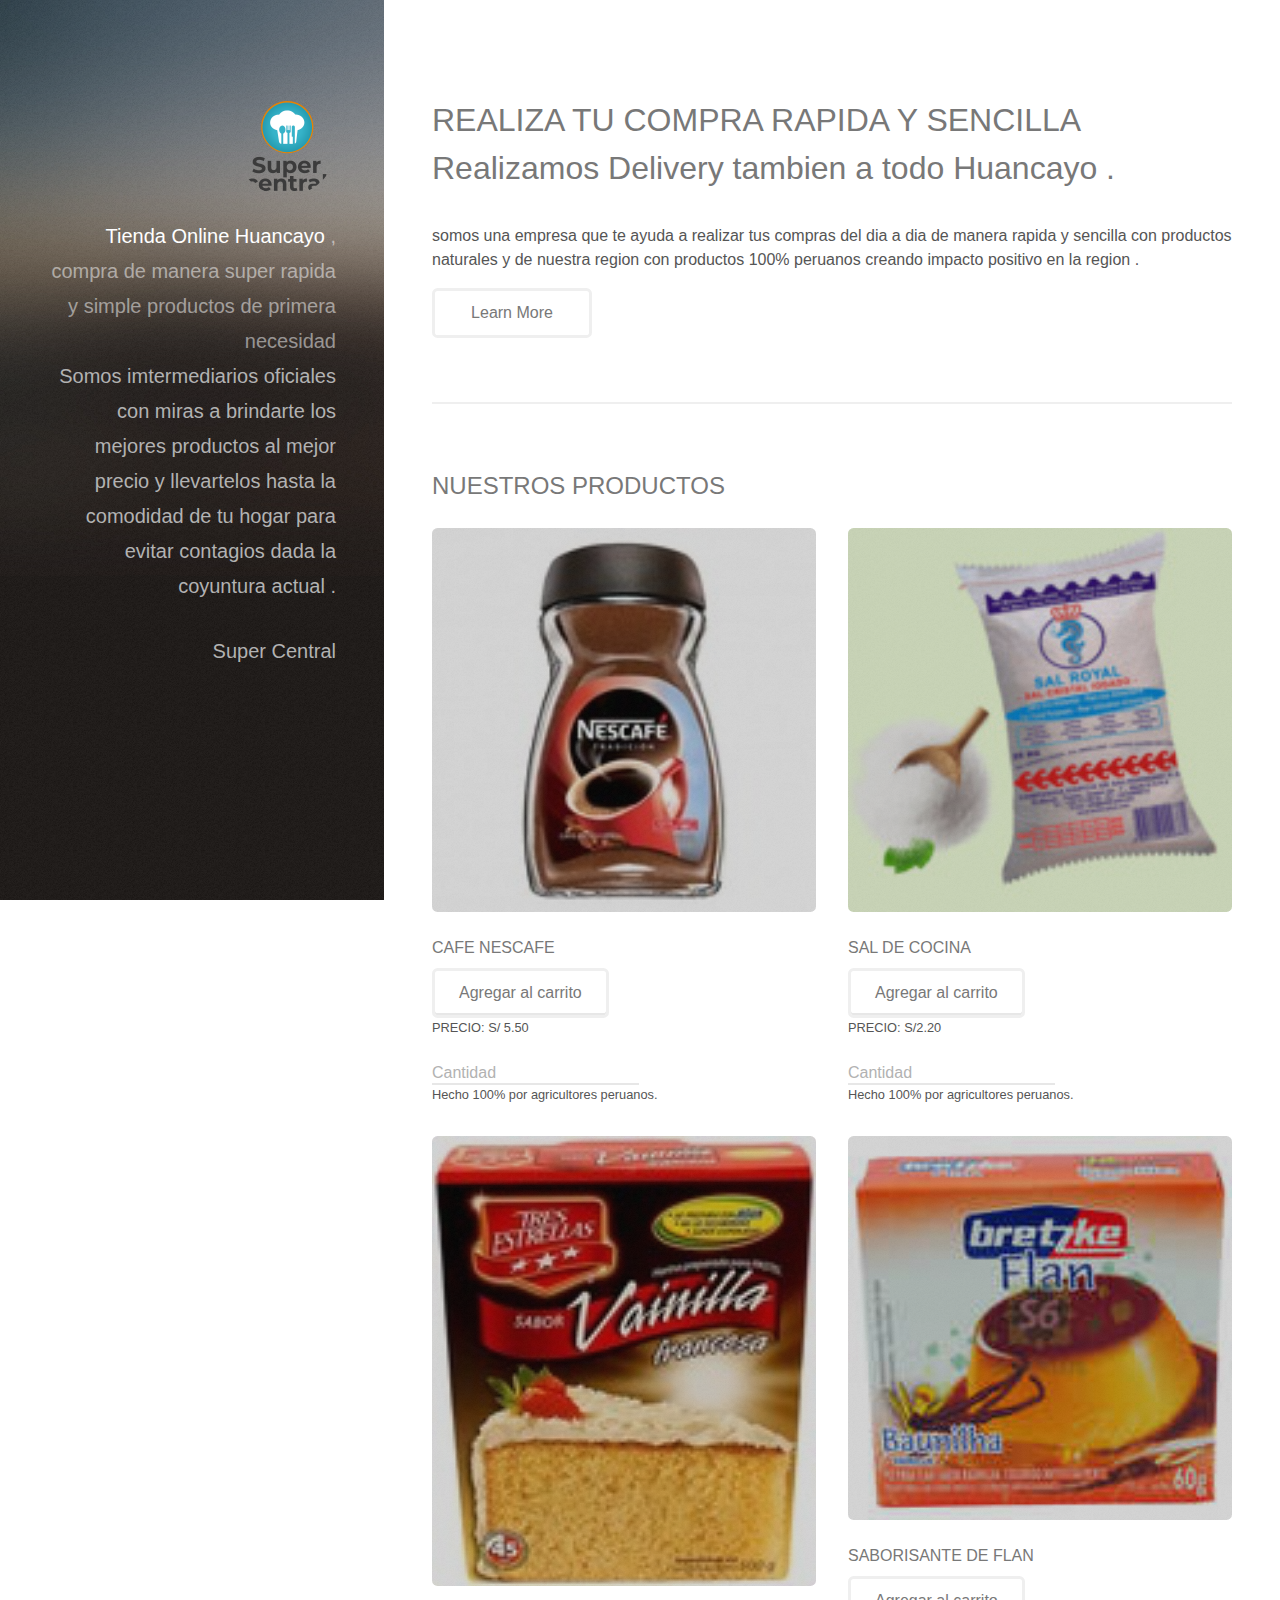
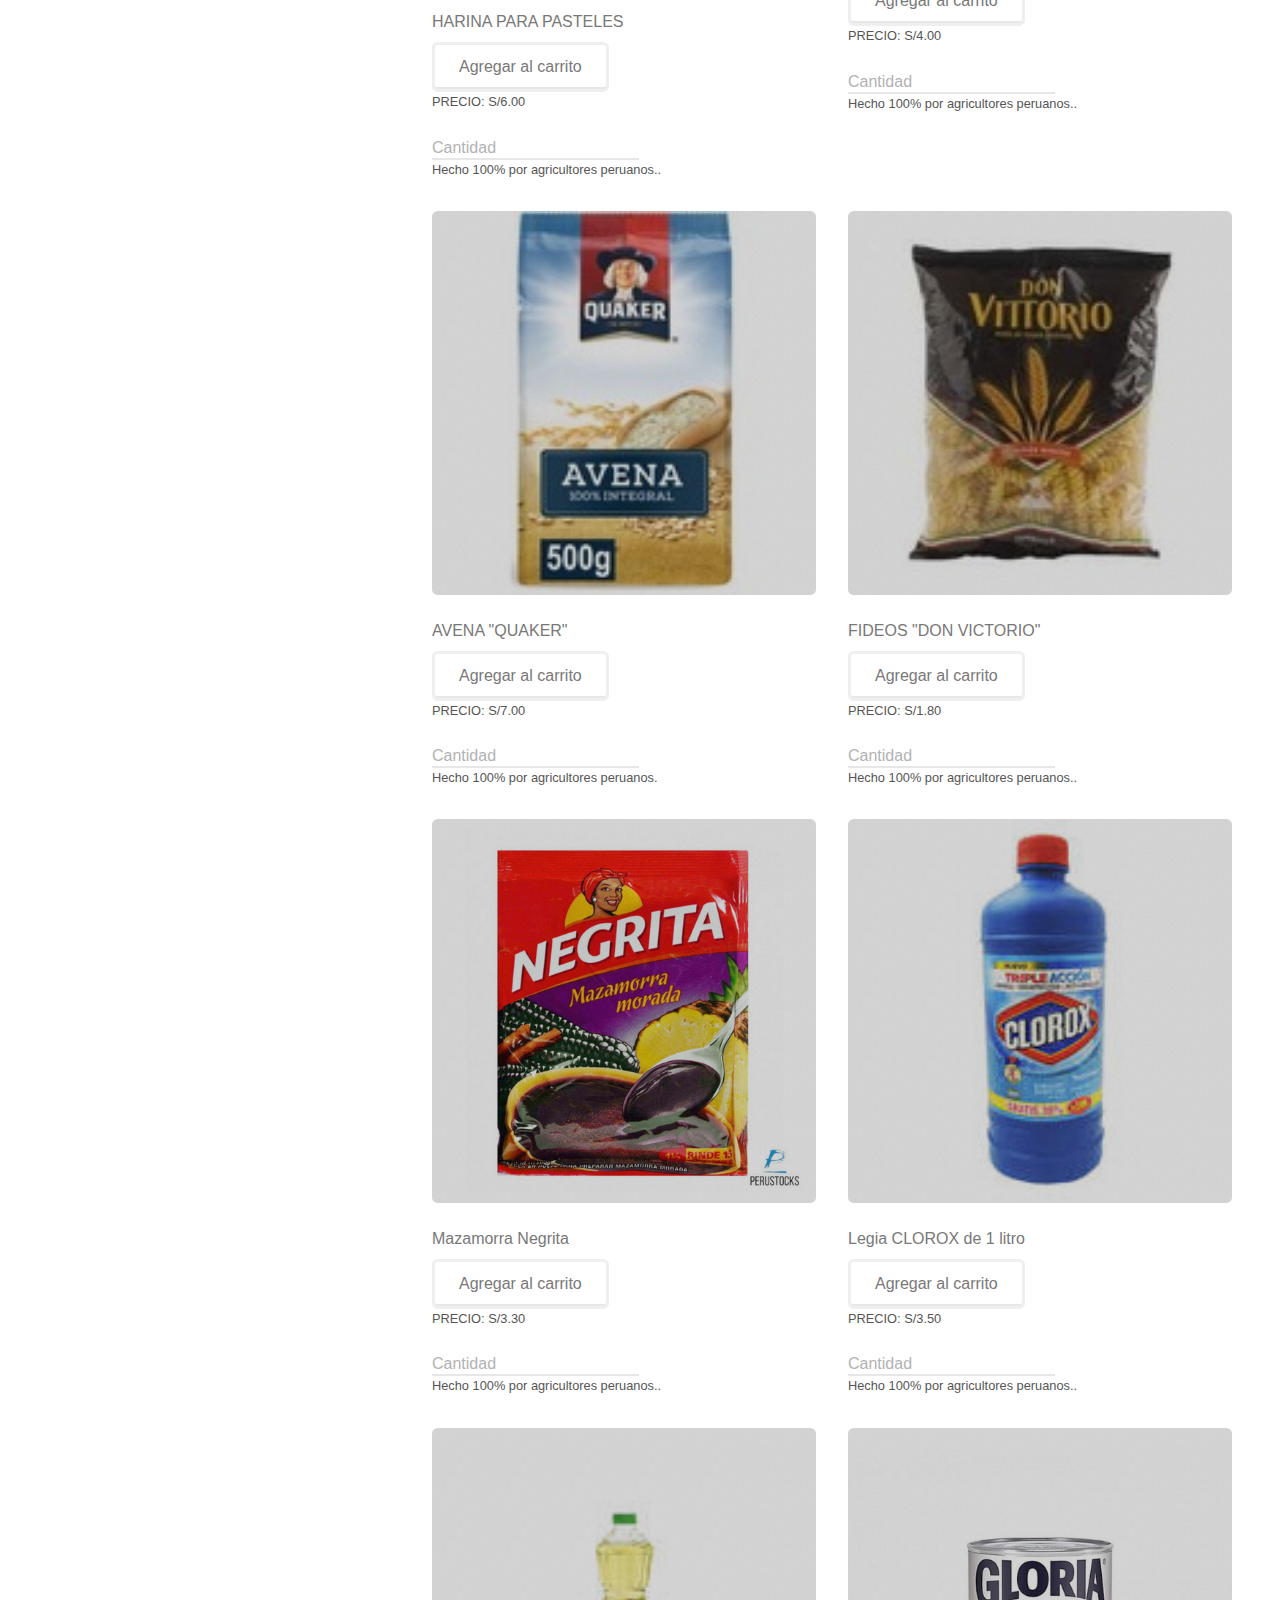
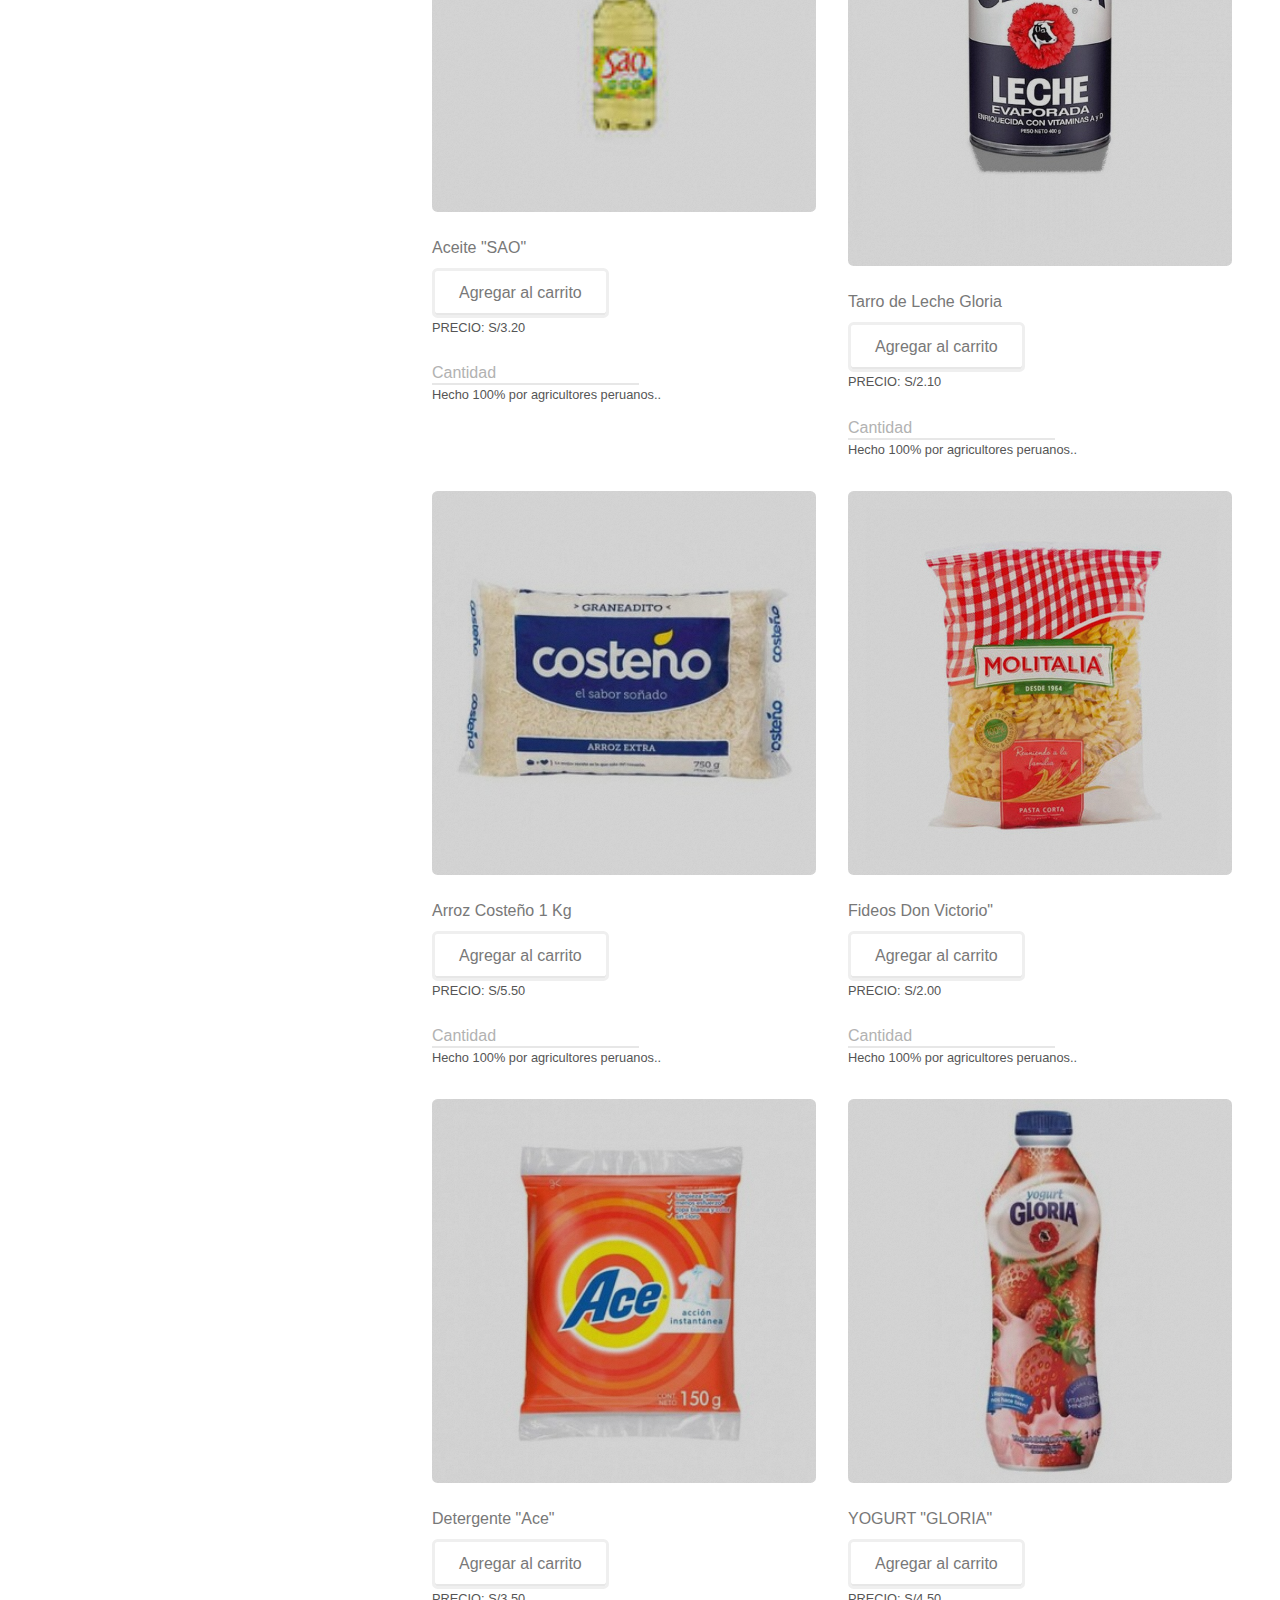
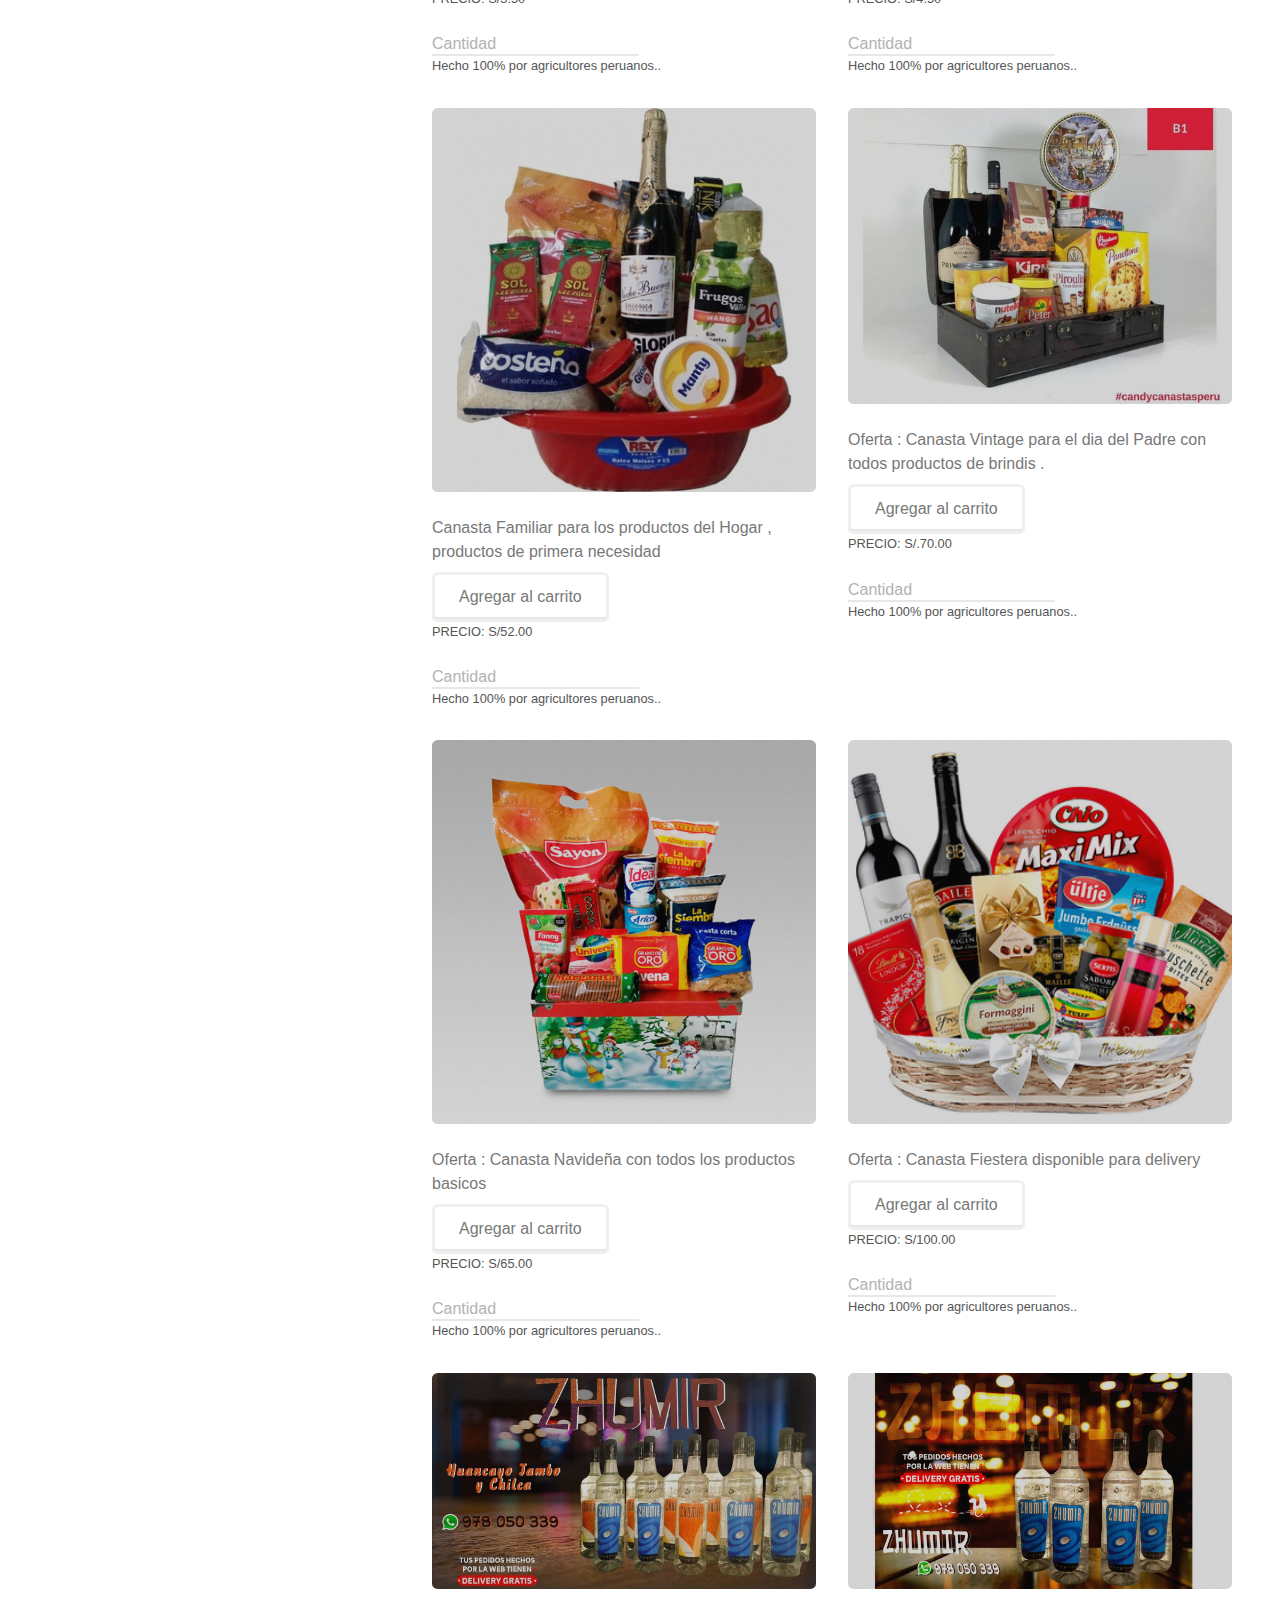
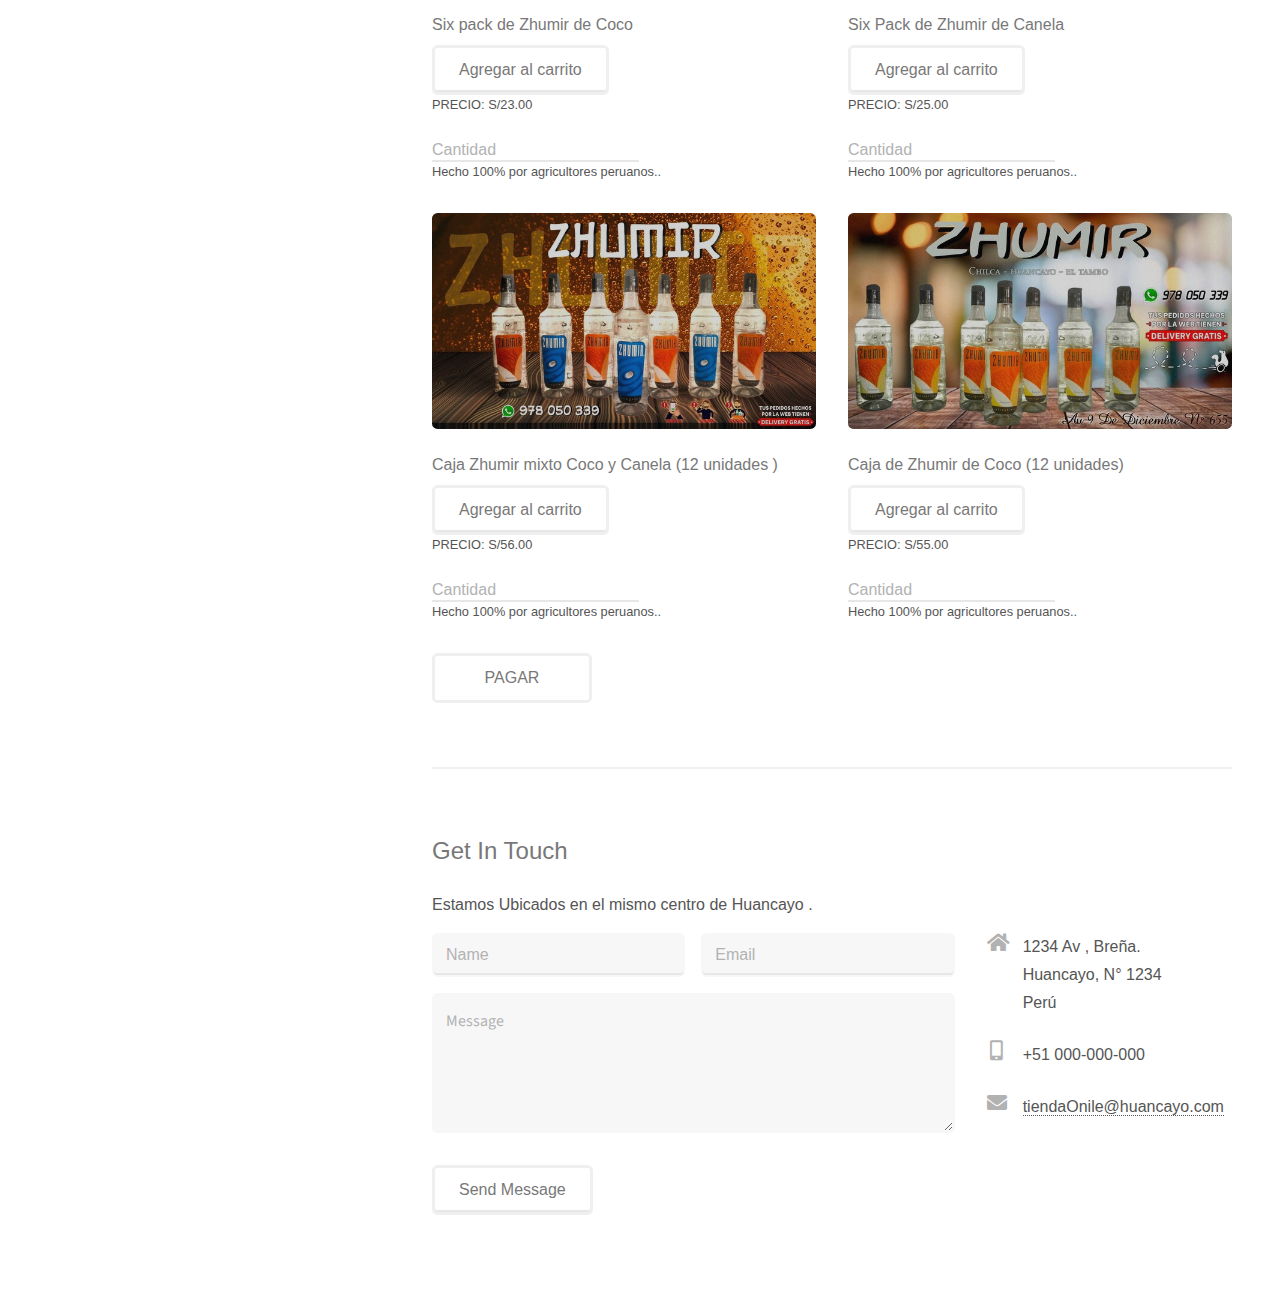
<file: index.html>
<!DOCTYPE HTML>
<html>
	<head>
		<title>Tienda Online</title>
		<meta charset="utf-8" />
		<meta name="viewport" content="width=device-width, initial-scale=1, user-scalable=no" />
		<link rel="stylesheet" href="assets/css/main.css" />
		<link rel="stylesheet" href="assets/css/demo.css" />
	</head>
	<body class="is-preload">

		<!-- Header -->
			<header id="header">
				<div class="inner">
					<a href="#" class="image avatar"><img src="images/avatar.jpg" alt="" /></a>
					<h1><strong>Tienda Online Huancayo </strong>, compra de manera super rapida y simple<br />
					productos de primera necesidad <br/><br/><br/><br/>

					<p>
						Somos imtermediarios oficiales con miras a brindarte los mejores productos al mejor precio 
						y llevartelos hasta la comodidad de tu hogar para evitar contagios dada la coyuntura actual . 
					</p>
					<br/>
					<br/>
					<br/>
					<br/>
					<br/>
					<br/>

					<p>Super Central </p>
					
				</div>
			</header>

			<div id="main">

	
					<section id="one">
						<header class="major">
							<h2>REALIZA TU COMPRA RAPIDA Y SENCILLA <br />
							Realizamos Delivery tambien a todo Huancayo .</h2>
						</header>
						<p>somos una empresa que te ayuda a realizar tus compras del dia a dia de manera rapida y sencilla con productos naturales y 
							de nuestra region con productos 100% peruanos creando impacto positivo en la region .</p>
						<ul class="actions">
							<li><a href="#" class="button">Learn More</a></li>
							<h1><spam class="purchase"></spam></h1>
						</ul>
					</section>

			
					<section id="two">
						<h2>NUESTROS PRODUCTOS</h2>
						<div class="row">
							<article id="producto1" class="col-6 col-12-xsmall work-item">
								<a href="images/fulls/01.jpg" class="image fit thumb"><img src="images/thumbs/01.jpg" alt="" /></a>
								<h3>CAFE NESCAFE</h3>
								<input type="button" onclick="alerta()" value="Agregar al carrito">  </input>
								<p class="precios" max-witdh="20px"  >PRECIO:  S/ 5.50</p></br>
								<input type="number" name="number" class="entry" placeholder="Cantidad"></br>
								<p>Hecho 100% por agricultores peruanos.</p>
	
							</article>
							<article class="col-6 col-12-xsmall work-item">
								<a href="images/fulls/02.jpg" class="image fit thumb"><img src="images/thumbs/02.jpg" alt="" /></a>
								<h3>SAL DE COCINA </h3>
								<input type="button" onclick="alerta()" value="Agregar al carrito"> </input>
								<p class="precios">PRECIO:  S/2.20</p></br>
								<input type="number" name="number" class="entry" placeholder="Cantidad"></br>
								<p>Hecho 100% por agricultores peruanos.</p>
							</article>
							<article class="col-6 col-12-xsmall work-item">
								<a href="images/fulls/03.jpg" class="image fit thumb"><img src="images/thumbs/03.jpg" alt="" /></a>
								<h3>HARINA PARA PASTELES</h3>
								<input type="button" onclick="alerta()" value="Agregar al carrito"> </input>
								<p class="precios">PRECIO:  S/6.00</p></br>
								<input type="number" name="number" class="entry" placeholder="Cantidad"></br>
								<p>Hecho 100% por agricultores peruanos..</p>
							</article>
							<article class="col-6 col-12-xsmall work-item">
								<a href="images/fulls/04.jpg" class="image fit thumb"><img src="images/thumbs/04.jpg" alt="" /></a>
								<h3>SABORISANTE DE FLAN</h3>
								<input type="button" onclick="alerta()" value="Agregar al carrito" > </input>
								<p class="precios">PRECIO:  S/4.00</p></br>
								<input type="number" name="number" class="entry" placeholder="Cantidad"></br>
								<p>Hecho 100% por agricultores peruanos..</p>
							</article>
							<article class="col-6 col-12-xsmall work-item">
								<a href="images/fulls/05.jpg" class="image fit thumb"><img src="images/thumbs/05.jpg" alt="" /></a>
								<h3>AVENA "QUAKER"</h3>
								<input type="button" onclick="alerta()" value="Agregar al carrito"> </input>
								<p class="precios">PRECIO:  S/7.00 </p></br>
								<input type="number" name="number" class="entry" placeholder="Cantidad"></br>
								<p>Hecho 100% por agricultores peruanos.</p>
							</article>
							<article class="col-6 col-12-xsmall work-item">
								<a href="images/fulls/06.jpg" class="image fit thumb"><img src="images/thumbs/06.jpg" alt="" /></a>
								<h3>FIDEOS "DON VICTORIO"</h3>
								<input type="button" onclick="alerta()" value="Agregar al carrito"> </input>
								<p class="precios">PRECIO:  S/1.80 </p></br>
								<input type="number" name="number" class="entry" placeholder="Cantidad"></br>
								<p>Hecho 100% por agricultores peruanos..</p>
							</article>
							<article class="col-6 col-12-xsmall work-item">
								<a href="images/fulls/07.jpg" class="image fit thumb"><img src="images/thumbs/10.jpg" alt="" /></a>
								<h3>Mazamorra Negrita  </h3>
								<input type="button" onclick="alerta()" value="Agregar al carrito"> </input>
								<p class="precios">PRECIO:  S/3.30</p></br>
								<input type="number" name="number" class="entry" placeholder="Cantidad"></br>
								<p>Hecho 100% por agricultores peruanos..</p>
							</article>
							<article class="col-6 col-12-xsmall work-item">
								<a href="images/fulls/08.jpg" class="image fit thumb"><img src="images/thumbs/11.jpg" alt="" /></a>
								<h3>Legia CLOROX de 1 litro </h3>
								<input type="button" onclick="alerta()" value="Agregar al carrito"> </input>
								<p class="precios">PRECIO:  S/3.50</p></br>
								<input type="number" name="number" class="entry" placeholder="Cantidad"></br>
								<p>Hecho 100% por agricultores peruanos..</p>
							</article>
							<article class="col-6 col-12-xsmall work-item">
								<a href="images/fulls/09.jpg" class="image fit thumb"><img src="images/thumbs/12.jpg" alt="" /></a>
								<h3>Aceite "SAO"</h3>
								<input type="button" onclick="alerta()" value="Agregar al carrito"> </input>
								<p class="precios">PRECIO:  S/3.20</p></br>
								<input type="number" name="number" class="entry" placeholder="Cantidad"></br>
								<p>Hecho 100% por agricultores peruanos..</p>
							</article>
							<article class="col-6 col-12-xsmall work-item">
								<a href="images/fulls/10.jpg" class="image fit thumb"><img src="images/thumbs/13.jpg" alt="" /></a>
								<h3>Tarro de Leche Gloria</h3>
								<input type="button" onclick="alerta()" value="Agregar al carrito"> </input>
								<p class="precios">PRECIO:  S/2.10</p></br>
								<input type="number" name="number" class="entry" placeholder="Cantidad"></br>
								<p>Hecho 100% por agricultores peruanos..</p>
							</article>
							<article class="col-6 col-12-xsmall work-item">
								<a href="images/fulls/11.jpg" class="image fit thumb"><img src="images/thumbs/14.jpg" alt="" /></a>
								<h3>Arroz Costeño 1 Kg </h3>
								<input type="button" onclick="alerta()" value="Agregar al carrito"> </input>
								<p class="precios">PRECIO:  S/5.50</p></br>
								<input type="number" name="number" class="entry" placeholder="Cantidad"></br>
								<p>Hecho 100% por agricultores peruanos..</p>
							</article>
							<article class="col-6 col-12-xsmall work-item">
								<a href="images/fulls/15.jpg" class="image fit thumb"><img src="images/thumbs/15.jpg" alt="" /></a>
								<h3>Fideos Don Victorio"</h3>
								<input type="button" onclick="alerta()" value="Agregar al carrito"> </input>
								<p class="precios">PRECIO:  S/2.00</p></br>
								<input type="number" name="number" class="entry" placeholder="Cantidad"></br>
								<p>Hecho 100% por agricultores peruanos..</p>
							</article>
							<article class="col-6 col-12-xsmall work-item">
								<a href="images/fulls/16.jpg" class="image fit thumb"><img src="images/thumbs/16.jpg" alt="" /></a>
								<h3>Detergente "Ace"</h3>
								<input type="button" onclick="alerta()" value="Agregar al carrito"> </input>
								<p class="precios">PRECIO:  S/3.50</p></br>
								<input type="number" name="number" class="entry" placeholder="Cantidad"></br>
								<p>Hecho 100% por agricultores peruanos..</p>
							</article>
							<article class="col-6 col-12-xsmall work-item">
								<a href="images/fulls/17.jpg" class="image fit thumb"><img src="images/thumbs/17.jpg" alt="" /></a>
								<h3>YOGURT "GLORIA"</h3>
								<input type="button" onclick="alerta()" value="Agregar al carrito"> </input>
								<p class="precios">PRECIO:  S/4.50</p></br>
								<input type="number" name="number" class="entry" placeholder="Cantidad"></br>
								<p>Hecho 100% por agricultores peruanos..</p>
							</article>
							<article class="col-6 col-12-xsmall work-item">
								<a href="images/fulls/18.jpg" class="image fit thumb"><img src="images/thumbs/18.jpg" alt="" /></a>
								<h3>Canasta Familiar para los productos del Hogar , productos de primera necesidad </h3>
								<input type="button" onclick="alerta()" value="Agregar al carrito"> </input>
								<p class="precios">PRECIO:  S/52.00 </p></br>
								<input type="number" name="number" class="entry" placeholder="Cantidad"></br>
								<p>Hecho 100% por agricultores peruanos..</p>
							</article>
							<article class="col-6 col-12-xsmall work-item">
								<a href="images/fulls/19.jpg" class="image fit thumb"><img src="images/thumbs/19.jpg" alt="" /></a>
								<h3>Oferta : Canasta Vintage para el dia del Padre con todos productos de brindis . </h3>
								<input type="button" onclick="alerta()" value="Agregar al carrito"> </input>
								<p class="precios">PRECIO: S/.70.00  </p></br>
								<input type="number" name="number" class="entry" placeholder="Cantidad"></br>
								<p>Hecho 100% por agricultores peruanos..</p>
							</article>
							<article class="col-6 col-12-xsmall work-item">
								<a href="images/fulls/20.jpg" class="image fit thumb"><img src="images/thumbs/20.jpg" alt="" /></a>
								<h3>Oferta : Canasta Navideña con todos los productos basicos </h3>
								<input type="button" onclick="alerta()" value="Agregar al carrito"> </input>
								<p class="precios">PRECIO:  S/65.00 </p></br>
								<input type="number" name="number" class="entry" placeholder="Cantidad"></br>
								<p>Hecho 100% por agricultores peruanos..</p>
							</article>
							<article class="col-6 col-12-xsmall work-item">
								<a href="images/fulls/21.jpg" class="image fit thumb"><img src="images/thumbs/21.jpg" alt="" /></a>
								<h3>Oferta : Canasta Fiestera disponible para delivery </h3>
								<input type="button" onclick="alerta()" value="Agregar al carrito"> </input>
								<p class="precios">PRECIO:  S/100.00 </p></br>
								<input type="number" name="number" class="entry" placeholder="Cantidad"></br>
								<p>Hecho 100% por agricultores peruanos..</p>
							</article>
							<article class="col-6 col-12-xsmall work-item">
								<a href="images/fulls/22.jpg" class="image fit thumb"><img src="images/thumbs/22.jpg" alt="" /></a>
								<h3>Six pack de Zhumir de Coco </h3>
								<input type="button" onclick="alerta()" value="Agregar al carrito"> </input>
								<p class="precios">PRECIO:  S/23.00</p></br>
								<input type="number" name="number" class="entry" placeholder="Cantidad"></br>
								<p>Hecho 100% por agricultores peruanos..</p>
							</article>
							<article class="col-6 col-12-xsmall work-item">
								<a href="images/fulls/23.jpg" class="image fit thumb"><img src="images/thumbs/23.jpg" alt="" /></a>
								<h3>Six Pack de Zhumir de Canela </h3>
								<input type="button" onclick="alerta()" value="Agregar al carrito"> </input>
								<p class="precios">PRECIO:  S/25.00</p></br>
								<input type="number" name="number" class="entry" placeholder="Cantidad"></br>
								<p>Hecho 100% por agricultores peruanos..</p>
							</article>
							<article class="col-6 col-12-xsmall work-item">
								<a href="images/fulls/24.jpg" class="image fit thumb"><img src="images/thumbs/24.jpg" alt="" /></a>
								<h3>Caja Zhumir mixto Coco y Canela (12 unidades )</h3>
								<input type="button" onclick="alerta()" value="Agregar al carrito"> </input>
								<p class="precios">PRECIO:  S/56.00 </p></br>
								<input type="number" name="number" class="entry" placeholder="Cantidad"></br>
								<p>Hecho 100% por agricultores peruanos..</p>
							</article>
							<article class="col-6 col-12-xsmall work-item">
								<a href="images/fulls/25.jpg" class="image fit thumb"><img src="images/thumbs/25.jpg" alt="" /></a>
								<h3>Caja de Zhumir de Coco (12 unidades)</h3>
								<input type="button" onclick="alerta()" value="Agregar al carrito"> </input>
								<p class="precios">PRECIO:  S/55.00</p></br>
								<input type="number" name="number" class="entry" placeholder="Cantidad"></br>
								<p>Hecho 100% por agricultores peruanos..</p>
							</article>
					
						</div>
						<ul class="actions">
							<li><a href="Links/fact/index.html" class="button" onclick=""> PAGAR </a></li>
						</ul>
					</section>

					<section id="three">
						<h2>Get In Touch</h2>
						<p>Estamos Ubicados en el mismo centro de Huancayo  .</p>
						<div class="row">
							<div class="col-8 col-12-small">
								<form method="post" action="#"  >
									<div class="row gtr-uniform gtr-50" id='todo-form' name='formulario' >

										<div id='todo' class="col-6 col-12-xsmall"><input type="text" name="name" id="name" placeholder="Name" /></div>

										<div class="col-6 col-12-xsmall"><input type="email" name="email" id="email" placeholder="Email" /></div>

										<div class="col-12"><textarea name="message" id="message" placeholder="Message" rows="4"></textarea></div>

									</div>
								</form>
								<ul class="actions">
									<li><input type="submit" value="Send Message" onclick="limpiar()" /></li>
								</ul>
							</div>
							<div class="col-4 col-12-small">
								<ul class="labeled-icons">
									<li>
										<h3 class="icon solid fa-home"><span class="label">Address</span></h3>
										1234 Av , Breña.<br />
										Huancayo, N° 1234<br />
										Perú
									</li>
									<li>
										<h3 class="icon solid fa-mobile-alt"><span class="label">Phone</span></h3>
										+51 000-000-000
									</li>
									<li>
										<h3 class="icon solid fa-envelope"><span class="label">Email</span></h3>
										<a href="#">tiendaOnile@huancayo.com</a>
									</li>
								</ul>
							</div>
						</div>
					</section>			
			</div>
            <script src="main.js"></script>
			<script src="assets/js/jquery.min.js"></script>
			<script src="assets/js/jquery.poptrox.min.js"></script>
			<script src="assets/js/browser.min.js"></script>
			<script src="assets/js/breakpoints.min.js"></script>
			<script src="assets/js/util.js"></script>
			<script src="assets/js/main.js"></script> 
			<!--<script src="assets/js/mensaje.js"></script>-->
	</body>
</html>
</file>
<file: assets/css/demo.css>
body {
	padding: 0;
	margin: 0;
	font-family: sans-serif;
	font-size: 1em;
	line-height: 1.5;
	color: #555;
	background: #fff;
}
h1 {
	font-size: 1.5em;
	font-weight: normal;
}
small {
	font-size: .66666667em;
}
a {
	color: #e74c3c;
	text-decoration: none;
}
a:hover, a:focus {
	box-shadow: 0 1px #e74c3c;
}
.bshadow0, input {
	box-shadow: inset 0 -2px #e7e7e7;
}
input:hover {
	box-shadow: inset 0 -2px #ccc;
}
input, fieldset {
	font-size: 1em;
	margin: 0;
	padding: 0;
	border: 0;
}
input {
    font-family: sans-serif;
	color: inherit;
	line-height: 1.5;
	height: 1.5em;
	padding: .25em 0;
}
input:focus {
	outline: none;
	box-shadow: inset 0 -2px #449fdb;
}
.glyph {
	font-size: 16px;
	width: 15em;
	padding-bottom: 1em;
	margin-right: 4em;
	margin-bottom: 1em;
	float: left;
	overflow: hidden;
}
.glyph .icon {
    font-size: 32px;
}
.liga {
	width: 80%;
	width: calc(100% - 2.5em);
}
.talign-right {
	text-align: right;
}
.talign-center {
	text-align: center;
}
.bgc1 {
	background: #f1f1f1;
}
.fgc1 {
	color: #999;
}
.fgc0 {
	color: #000;
}
p {
	margin-top: 1em;
	margin-bottom: 1em;
}
.mvm {
	margin-top: .75em;
	margin-bottom: .75em;
}
.mtn {
	margin-top: 0;
}
.mtl, .mal {
	margin-top: 1.5em;
}
.mbl, .mal {
	margin-bottom: 1.5em;
}
.mal, .mhl {
	margin-left: 1.5em;
	margin-right: 1.5em;
}
.mhmm {
	margin-left: 1em;
	margin-right: 1em;
}
.mls {
	margin-left: .25em;
}
.ptl {
	padding-top: 1.5em;
}
.pbs, .pvs {
	padding-bottom: .25em;
}
.pvs, .pts {
	padding-top: .25em;
}
.unit {
	float: left;
}
.unitRight {
	float: right;
}
.size1of2 {
	width: 50%;
}
.size1of1 {
	width: 100%;
}
.clearfix:before, .clearfix:after {
	content: " ";
	display: table;
}
.clearfix:after {
	clear: both;
}
.hidden-true {
	display: none;
}
.textbox0 {
	width: 3em;
	background: #f1f1f1;
	padding: .25em .5em;
	line-height: 1.5;
	height: 1.5em;
}
#testDrive {
	display: block;
	padding-top: 24px;
	line-height: 1.5;
}
.fs0 {
	font-size: 16px;
}
.fs1 {
	font-size: 16px;
}

@font-face {
    font-family: 'IcoMoon-Free';
    src: url('../IcoMoon-Free.ttf') format('truetype');
    font-weight: normal;
    font-style: normal;
}

.icon {
    /* use !important to prevent issues with browser extensions that change fonts */
    font-family: 'IcoMoon-Free' !important;
    speak: none;
    font-style: normal;
    font-weight: normal;
    font-variant: normal;
    text-transform: none;
    line-height: 1;
    
    /* Enable Ligatures ================ */
    letter-spacing: 0;
    -webkit-font-feature-settings: "liga";
    -moz-font-feature-settings: "liga=1";
    -moz-font-feature-settings: "liga";
    -ms-font-feature-settings: "liga" 1;
    -o-font-feature-settings: "liga";
    font-feature-settings: "liga";

    /* Better Font Rendering =========== */
    -webkit-font-smoothing: antialiased;
    -moz-osx-font-smoothing: grayscale;
}

.icon-home:before {
    content: "\e900";
}
.icon-home2:before {
    content: "\e901";
}
.icon-home3:before {
    content: "\e902";
}
.icon-office:before {
    content: "\e903";
}
.icon-newspaper:before {
    content: "\e904";
}
.icon-pencil:before {
    content: "\e905";
}
.icon-pencil2:before {
    content: "\e906";
}
.icon-quill:before {
    content: "\e907";
}
.icon-pen:before {
    content: "\e908";
}
.icon-blog:before {
    content: "\e909";
}
.icon-eyedropper:before {
    content: "\e90a";
}
.icon-droplet:before {
    content: "\e90b";
}
.icon-paint-format:before {
    content: "\e90c";
}
.icon-image:before {
    content: "\e90d";
}
.icon-images:before {
    content: "\e90e";
}
.icon-camera:before {
    content: "\e90f";
}
.icon-headphones:before {
    content: "\e910";
}
.icon-music:before {
    content: "\e911";
}
.icon-play:before {
    content: "\e912";
}
.icon-film:before {
    content: "\e913";
}
.icon-video-camera:before {
    content: "\e914";
}
.icon-dice:before {
    content: "\e915";
}
.icon-pacman:before {
    content: "\e916";
}
.icon-spades:before {
    content: "\e917";
}
.icon-clubs:before {
    content: "\e918";
}
.icon-diamonds:before {
    content: "\e919";
}
.icon-bullhorn:before {
    content: "\e91a";
}
.icon-connection:before {
    content: "\e91b";
}
.icon-podcast:before {
    content: "\e91c";
}
.icon-feed:before {
    content: "\e91d";
}
.icon-mic:before {
    content: "\e91e";
}
.icon-book:before {
    content: "\e91f";
}
.icon-books:before {
    content: "\e920";
}
.icon-library:before {
    content: "\e921";
}
.icon-file-text:before {
    content: "\e922";
}
.icon-profile:before {
    content: "\e923";
}
.icon-file-empty:before {
    content: "\e924";
}
.icon-files-empty:before {
    content: "\e925";
}
.icon-file-text2:before {
    content: "\e926";
}
.icon-file-picture:before {
    content: "\e927";
}
.icon-file-music:before {
    content: "\e928";
}
.icon-file-play:before {
    content: "\e929";
}
.icon-file-video:before {
    content: "\e92a";
}
.icon-file-zip:before {
    content: "\e92b";
}
.icon-copy:before {
    content: "\e92c";
}
.icon-paste:before {
    content: "\e92d";
}
.icon-stack:before {
    content: "\e92e";
}
.icon-folder:before {
    content: "\e92f";
}
.icon-folder-open:before {
    content: "\e930";
}
.icon-folder-plus:before {
    content: "\e931";
}
.icon-folder-minus:before {
    content: "\e932";
}
.icon-folder-download:before {
    content: "\e933";
}
.icon-folder-upload:before {
    content: "\e934";
}
.icon-price-tag:before {
    content: "\e935";
}
.icon-price-tags:before {
    content: "\e936";
}
.icon-barcode:before {
    content: "\e937";
}
.icon-qrcode:before {
    content: "\e938";
}
.icon-ticket:before {
    content: "\e939";
}
.icon-cart:before {
    content: "\e93a";
}
.icon-coin-dollar:before {
    content: "\e93b";
}
.icon-coin-euro:before {
    content: "\e93c";
}
.icon-coin-pound:before {
    content: "\e93d";
}
.icon-coin-yen:before {
    content: "\e93e";
}
.icon-credit-card:before {
    content: "\e93f";
}
.icon-calculator:before {
    content: "\e940";
}
.icon-lifebuoy:before {
    content: "\e941";
}
.icon-phone:before {
    content: "\e942";
}
.icon-phone-hang-up:before {
    content: "\e943";
}
.icon-address-book:before {
    content: "\e944";
}
.icon-envelop:before {
    content: "\e945";
}
.icon-pushpin:before {
    content: "\e946";
}
.icon-location:before {
    content: "\e947";
}
.icon-location2:before {
    content: "\e948";
}
.icon-compass:before {
    content: "\e949";
}
.icon-compass2:before {
    content: "\e94a";
}
.icon-map:before {
    content: "\e94b";
}
.icon-map2:before {
    content: "\e94c";
}
.icon-history:before {
    content: "\e94d";
}
.icon-clock:before {
    content: "\e94e";
}
.icon-clock2:before {
    content: "\e94f";
}
.icon-alarm:before {
    content: "\e950";
}
.icon-bell:before {
    content: "\e951";
}
.icon-stopwatch:before {
    content: "\e952";
}
.icon-calendar:before {
    content: "\e953";
}
.icon-printer:before {
    content: "\e954";
}
.icon-keyboard:before {
    content: "\e955";
}
.icon-display:before {
    content: "\e956";
}
.icon-laptop:before {
    content: "\e957";
}
.icon-mobile:before {
    content: "\e958";
}
.icon-mobile2:before {
    content: "\e959";
}
.icon-tablet:before {
    content: "\e95a";
}
.icon-tv:before {
    content: "\e95b";
}
.icon-drawer:before {
    content: "\e95c";
}
.icon-drawer2:before {
    content: "\e95d";
}
.icon-box-add:before {
    content: "\e95e";
}
.icon-box-remove:before {
    content: "\e95f";
}
.icon-download:before {
    content: "\e960";
}
.icon-upload:before {
    content: "\e961";
}
.icon-floppy-disk:before {
    content: "\e962";
}
.icon-drive:before {
    content: "\e963";
}
.icon-database:before {
    content: "\e964";
}
.icon-undo:before {
    content: "\e965";
}
.icon-redo:before {
    content: "\e966";
}
.icon-undo2:before {
    content: "\e967";
}
.icon-redo2:before {
    content: "\e968";
}
.icon-forward:before {
    content: "\e969";
}
.icon-reply:before {
    content: "\e96a";
}
.icon-bubble:before {
    content: "\e96b";
}
.icon-bubbles:before {
    content: "\e96c";
}
.icon-bubbles2:before {
    content: "\e96d";
}
.icon-bubble2:before {
    content: "\e96e";
}
.icon-bubbles3:before {
    content: "\e96f";
}
.icon-bubbles4:before {
    content: "\e970";
}
.icon-user:before {
    content: "\e971";
}
.icon-users:before {
    content: "\e972";
}
.icon-user-plus:before {
    content: "\e973";
}
.icon-user-minus:before {
    content: "\e974";
}
.icon-user-check:before {
    content: "\e975";
}
.icon-user-tie:before {
    content: "\e976";
}
.icon-quotes-left:before {
    content: "\e977";
}
.icon-quotes-right:before {
    content: "\e978";
}
.icon-hour-glass:before {
    content: "\e979";
}
.icon-spinner:before {
    content: "\e97a";
}
.icon-spinner2:before {
    content: "\e97b";
}
.icon-spinner3:before {
    content: "\e97c";
}
.icon-spinner4:before {
    content: "\e97d";
}
.icon-spinner5:before {
    content: "\e97e";
}
.icon-spinner6:before {
    content: "\e97f";
}
.icon-spinner7:before {
    content: "\e980";
}
.icon-spinner8:before {
    content: "\e981";
}
.icon-spinner9:before {
    content: "\e982";
}
.icon-spinner10:before {
    content: "\e983";
}
.icon-spinner11:before {
    content: "\e984";
}
.icon-binoculars:before {
    content: "\e985";
}
.icon-search:before {
    content: "\e986";
}
.icon-zoom-in:before {
    content: "\e987";
}
.icon-zoom-out:before {
    content: "\e988";
}
.icon-enlarge:before {
    content: "\e989";
}
.icon-shrink:before {
    content: "\e98a";
}
.icon-enlarge2:before {
    content: "\e98b";
}
.icon-shrink2:before {
    content: "\e98c";
}
.icon-key:before {
    content: "\e98d";
}
.icon-key2:before {
    content: "\e98e";
}
.icon-lock:before {
    content: "\e98f";
}
.icon-unlocked:before {
    content: "\e990";
}
.icon-wrench:before {
    content: "\e991";
}
.icon-equalizer:before {
    content: "\e992";
}
.icon-equalizer2:before {
    content: "\e993";
}
.icon-cog:before {
    content: "\e994";
}
.icon-cogs:before {
    content: "\e995";
}
.icon-hammer:before {
    content: "\e996";
}
.icon-magic-wand:before {
    content: "\e997";
}
.icon-aid-kit:before {
    content: "\e998";
}
.icon-bug:before {
    content: "\e999";
}
.icon-pie-chart:before {
    content: "\e99a";
}
.icon-stats-dots:before {
    content: "\e99b";
}
.icon-stats-bars:before {
    content: "\e99c";
}
.icon-stats-bars2:before {
    content: "\e99d";
}
.icon-trophy:before {
    content: "\e99e";
}
.icon-gift:before {
    content: "\e99f";
}
.icon-glass:before {
    content: "\e9a0";
}
.icon-glass2:before {
    content: "\e9a1";
}
.icon-mug:before {
    content: "\e9a2";
}
.icon-spoon-knife:before {
    content: "\e9a3";
}
.icon-leaf:before {
    content: "\e9a4";
}
.icon-rocket:before {
    content: "\e9a5";
}
.icon-meter:before {
    content: "\e9a6";
}
.icon-meter2:before {
    content: "\e9a7";
}
.icon-hammer2:before {
    content: "\e9a8";
}
.icon-fire:before {
    content: "\e9a9";
}
.icon-lab:before {
    content: "\e9aa";
}
.icon-magnet:before {
    content: "\e9ab";
}
.icon-bin:before {
    content: "\e9ac";
}
.icon-bin2:before {
    content: "\e9ad";
}
.icon-briefcase:before {
    content: "\e9ae";
}
.icon-airplane:before {
    content: "\e9af";
}
.icon-truck:before {
    content: "\e9b0";
}
.icon-road:before {
    content: "\e9b1";
}
.icon-accessibility:before {
    content: "\e9b2";
}
.icon-target:before {
    content: "\e9b3";
}
.icon-shield:before {
    content: "\e9b4";
}
.icon-power:before {
    content: "\e9b5";
}
.icon-switch:before {
    content: "\e9b6";
}
.icon-power-cord:before {
    content: "\e9b7";
}
.icon-clipboard:before {
    content: "\e9b8";
}
.icon-list-numbered:before {
    content: "\e9b9";
}
.icon-list:before {
    content: "\e9ba";
}
.icon-list2:before {
    content: "\e9bb";
}
.icon-tree:before {
    content: "\e9bc";
}
.icon-menu:before {
    content: "\e9bd";
}
.icon-menu2:before {
    content: "\e9be";
}
.icon-menu3:before {
    content: "\e9bf";
}
.icon-menu4:before {
    content: "\e9c0";
}
.icon-cloud:before {
    content: "\e9c1";
}
.icon-cloud-download:before {
    content: "\e9c2";
}
.icon-cloud-upload:before {
    content: "\e9c3";
}
.icon-cloud-check:before {
    content: "\e9c4";
}
.icon-download2:before {
    content: "\e9c5";
}
.icon-upload2:before {
    content: "\e9c6";
}
.icon-download3:before {
    content: "\e9c7";
}
.icon-upload3:before {
    content: "\e9c8";
}
.icon-sphere:before {
    content: "\e9c9";
}
.icon-earth:before {
    content: "\e9ca";
}
.icon-link:before {
    content: "\e9cb";
}
.icon-flag:before {
    content: "\e9cc";
}
.icon-attachment:before {
    content: "\e9cd";
}
.icon-eye:before {
    content: "\e9ce";
}
.icon-eye-plus:before {
    content: "\e9cf";
}
.icon-eye-minus:before {
    content: "\e9d0";
}
.icon-eye-blocked:before {
    content: "\e9d1";
}
.icon-bookmark:before {
    content: "\e9d2";
}
.icon-bookmarks:before {
    content: "\e9d3";
}
.icon-sun:before {
    content: "\e9d4";
}
.icon-contrast:before {
    content: "\e9d5";
}
.icon-brightness-contrast:before {
    content: "\e9d6";
}
.icon-star-empty:before {
    content: "\e9d7";
}
.icon-star-half:before {
    content: "\e9d8";
}
.icon-star-full:before {
    content: "\e9d9";
}
.icon-heart:before {
    content: "\e9da";
}
.icon-heart-broken:before {
    content: "\e9db";
}
.icon-man:before {
    content: "\e9dc";
}
.icon-woman:before {
    content: "\e9dd";
}
.icon-man-woman:before {
    content: "\e9de";
}
.icon-happy:before {
    content: "\e9df";
}
.icon-happy2:before {
    content: "\e9e0";
}
.icon-smile:before {
    content: "\e9e1";
}
.icon-smile2:before {
    content: "\e9e2";
}
.icon-tongue:before {
    content: "\e9e3";
}
.icon-tongue2:before {
    content: "\e9e4";
}
.icon-sad:before {
    content: "\e9e5";
}
.icon-sad2:before {
    content: "\e9e6";
}
.icon-wink:before {
    content: "\e9e7";
}
.icon-wink2:before {
    content: "\e9e8";
}
.icon-grin:before {
    content: "\e9e9";
}
.icon-grin2:before {
    content: "\e9ea";
}
.icon-cool:before {
    content: "\e9eb";
}
.icon-cool2:before {
    content: "\e9ec";
}
.icon-angry:before {
    content: "\e9ed";
}
.icon-angry2:before {
    content: "\e9ee";
}
.icon-evil:before {
    content: "\e9ef";
}
.icon-evil2:before {
    content: "\e9f0";
}
.icon-shocked:before {
    content: "\e9f1";
}
.icon-shocked2:before {
    content: "\e9f2";
}
.icon-baffled:before {
    content: "\e9f3";
}
.icon-baffled2:before {
    content: "\e9f4";
}
.icon-confused:before {
    content: "\e9f5";
}
.icon-confused2:before {
    content: "\e9f6";
}
.icon-neutral:before {
    content: "\e9f7";
}
.icon-neutral2:before {
    content: "\e9f8";
}
.icon-hipster:before {
    content: "\e9f9";
}
.icon-hipster2:before {
    content: "\e9fa";
}
.icon-wondering:before {
    content: "\e9fb";
}
.icon-wondering2:before {
    content: "\e9fc";
}
.icon-sleepy:before {
    content: "\e9fd";
}
.icon-sleepy2:before {
    content: "\e9fe";
}
.icon-frustrated:before {
    content: "\e9ff";
}
.icon-frustrated2:before {
    content: "\ea00";
}
.icon-crying:before {
    content: "\ea01";
}
.icon-crying2:before {
    content: "\ea02";
}
.icon-point-up:before {
    content: "\ea03";
}
.icon-point-right:before {
    content: "\ea04";
}
.icon-point-down:before {
    content: "\ea05";
}
.icon-point-left:before {
    content: "\ea06";
}
.icon-warning:before {
    content: "\ea07";
}
.icon-notification:before {
    content: "\ea08";
}
.icon-question:before {
    content: "\ea09";
}
.icon-plus:before {
    content: "\ea0a";
}
.icon-minus:before {
    content: "\ea0b";
}
.icon-info:before {
    content: "\ea0c";
}
.icon-cancel-circle:before {
    content: "\ea0d";
}
.icon-blocked:before {
    content: "\ea0e";
}
.icon-cross:before {
    content: "\ea0f";
}
.icon-checkmark:before {
    content: "\ea10";
}
.icon-checkmark2:before {
    content: "\ea11";
}
.icon-spell-check:before {
    content: "\ea12";
}
.icon-enter:before {
    content: "\ea13";
}
.icon-exit:before {
    content: "\ea14";
}
.icon-play2:before {
    content: "\ea15";
}
.icon-pause:before {
    content: "\ea16";
}
.icon-stop:before {
    content: "\ea17";
}
.icon-previous:before {
    content: "\ea18";
}
.icon-next:before {
    content: "\ea19";
}
.icon-backward:before {
    content: "\ea1a";
}
.icon-forward2:before {
    content: "\ea1b";
}
.icon-play3:before {
    content: "\ea1c";
}
.icon-pause2:before {
    content: "\ea1d";
}
.icon-stop2:before {
    content: "\ea1e";
}
.icon-backward2:before {
    content: "\ea1f";
}
.icon-forward3:before {
    content: "\ea20";
}
.icon-first:before {
    content: "\ea21";
}
.icon-last:before {
    content: "\ea22";
}
.icon-previous2:before {
    content: "\ea23";
}
.icon-next2:before {
    content: "\ea24";
}
.icon-eject:before {
    content: "\ea25";
}
.icon-volume-high:before {
    content: "\ea26";
}
.icon-volume-medium:before {
    content: "\ea27";
}
.icon-volume-low:before {
    content: "\ea28";
}
.icon-volume-mute:before {
    content: "\ea29";
}
.icon-volume-mute2:before {
    content: "\ea2a";
}
.icon-volume-increase:before {
    content: "\ea2b";
}
.icon-volume-decrease:before {
    content: "\ea2c";
}
.icon-loop:before {
    content: "\ea2d";
}
.icon-loop2:before {
    content: "\ea2e";
}
.icon-infinite:before {
    content: "\ea2f";
}
.icon-shuffle:before {
    content: "\ea30";
}
.icon-arrow-up-left:before {
    content: "\ea31";
}
.icon-arrow-up:before {
    content: "\ea32";
}
.icon-arrow-up-right:before {
    content: "\ea33";
}
.icon-arrow-right:before {
    content: "\ea34";
}
.icon-arrow-down-right:before {
    content: "\ea35";
}
.icon-arrow-down:before {
    content: "\ea36";
}
.icon-arrow-down-left:before {
    content: "\ea37";
}
.icon-arrow-left:before {
    content: "\ea38";
}
.icon-arrow-up-left2:before {
    content: "\ea39";
}
.icon-arrow-up2:before {
    content: "\ea3a";
}
.icon-arrow-up-right2:before {
    content: "\ea3b";
}
.icon-arrow-right2:before {
    content: "\ea3c";
}
.icon-arrow-down-right2:before {
    content: "\ea3d";
}
.icon-arrow-down2:before {
    content: "\ea3e";
}
.icon-arrow-down-left2:before {
    content: "\ea3f";
}
.icon-arrow-left2:before {
    content: "\ea40";
}
.icon-circle-up:before {
    content: "\ea41";
}
.icon-circle-right:before {
    content: "\ea42";
}
.icon-circle-down:before {
    content: "\ea43";
}
.icon-circle-left:before {
    content: "\ea44";
}
.icon-tab:before {
    content: "\ea45";
}
.icon-move-up:before {
    content: "\ea46";
}
.icon-move-down:before {
    content: "\ea47";
}
.icon-sort-alpha-asc:before {
    content: "\ea48";
}
.icon-sort-alpha-desc:before {
    content: "\ea49";
}
.icon-sort-numeric-asc:before {
    content: "\ea4a";
}
.icon-sort-numberic-desc:before {
    content: "\ea4b";
}
.icon-sort-amount-asc:before {
    content: "\ea4c";
}
.icon-sort-amount-desc:before {
    content: "\ea4d";
}
.icon-command:before {
    content: "\ea4e";
}
.icon-shift:before {
    content: "\ea4f";
}
.icon-ctrl:before {
    content: "\ea50";
}
.icon-opt:before {
    content: "\ea51";
}
.icon-checkbox-checked:before {
    content: "\ea52";
}
.icon-checkbox-unchecked:before {
    content: "\ea53";
}
.icon-radio-checked:before {
    content: "\ea54";
}
.icon-radio-checked2:before {
    content: "\ea55";
}
.icon-radio-unchecked:before {
    content: "\ea56";
}
.icon-crop:before {
    content: "\ea57";
}
.icon-make-group:before {
    content: "\ea58";
}
.icon-ungroup:before {
    content: "\ea59";
}
.icon-scissors:before {
    content: "\ea5a";
}
.icon-filter:before {
    content: "\ea5b";
}
.icon-font:before {
    content: "\ea5c";
}
.icon-ligature:before {
    content: "\ea5d";
}
.icon-ligature2:before {
    content: "\ea5e";
}
.icon-text-height:before {
    content: "\ea5f";
}
.icon-text-width:before {
    content: "\ea60";
}
.icon-font-size:before {
    content: "\ea61";
}
.icon-bold:before {
    content: "\ea62";
}
.icon-underline:before {
    content: "\ea63";
}
.icon-italic:before {
    content: "\ea64";
}
.icon-strikethrough:before {
    content: "\ea65";
}
.icon-omega:before {
    content: "\ea66";
}
.icon-sigma:before {
    content: "\ea67";
}
.icon-page-break:before {
    content: "\ea68";
}
.icon-superscript:before {
    content: "\ea69";
}
.icon-subscript:before {
    content: "\ea6a";
}
.icon-superscript2:before {
    content: "\ea6b";
}
.icon-subscript2:before {
    content: "\ea6c";
}
.icon-text-color:before {
    content: "\ea6d";
}
.icon-pagebreak:before {
    content: "\ea6e";
}
.icon-clear-formatting:before {
    content: "\ea6f";
}
.icon-table:before {
    content: "\ea70";
}
.icon-table2:before {
    content: "\ea71";
}
.icon-insert-template:before {
    content: "\ea72";
}
.icon-pilcrow:before {
    content: "\ea73";
}
.icon-ltr:before {
    content: "\ea74";
}
.icon-rtl:before {
    content: "\ea75";
}
.icon-section:before {
    content: "\ea76";
}
.icon-paragraph-left:before {
    content: "\ea77";
}
.icon-paragraph-center:before {
    content: "\ea78";
}
.icon-paragraph-right:before {
    content: "\ea79";
}
.icon-paragraph-justify:before {
    content: "\ea7a";
}
.icon-indent-increase:before {
    content: "\ea7b";
}
.icon-indent-decrease:before {
    content: "\ea7c";
}
.icon-share:before {
    content: "\ea7d";
}
.icon-new-tab:before {
    content: "\ea7e";
}
.icon-embed:before {
    content: "\ea7f";
}
.icon-embed2:before {
    content: "\ea80";
}
.icon-terminal:before {
    content: "\ea81";
}
.icon-share2:before {
    content: "\ea82";
}
.icon-mail:before {
    content: "\ea83";
}
.icon-mail2:before {
    content: "\ea84";
}
.icon-mail3:before {
    content: "\ea85";
}
.icon-mail4:before {
    content: "\ea86";
}
.icon-amazon:before {
    content: "\ea87";
}
.icon-google:before {
    content: "\ea88";
}
.icon-google2:before {
    content: "\ea89";
}
.icon-google3:before {
    content: "\ea8a";
}
.icon-google-plus:before {
    content: "\ea8b";
}
.icon-google-plus2:before {
    content: "\ea8c";
}
.icon-google-plus3:before {
    content: "\ea8d";
}
.icon-hangouts:before {
    content: "\ea8e";
}
.icon-google-drive:before {
    content: "\ea8f";
}
.icon-facebook:before {
    content: "\ea90";
}
.icon-facebook2:before {
    content: "\ea91";
}
.icon-instagram:before {
    content: "\ea92";
}
.icon-whatsapp:before {
    content: "\ea93";
}
.icon-spotify:before {
    content: "\ea94";
}
.icon-telegram:before {
    content: "\ea95";
}
.icon-twitter:before {
    content: "\ea96";
}
.icon-vine:before {
    content: "\ea97";
}
.icon-vk:before {
    content: "\ea98";
}
.icon-renren:before {
    content: "\ea99";
}
.icon-sina-weibo:before {
    content: "\ea9a";
}
.icon-rss:before {
    content: "\ea9b";
}
.icon-rss2:before {
    content: "\ea9c";
}
.icon-youtube:before {
    content: "\ea9d";
}
.icon-youtube2:before {
    content: "\ea9e";
}
.icon-twitch:before {
    content: "\ea9f";
}
.icon-vimeo:before {
    content: "\eaa0";
}
.icon-vimeo2:before {
    content: "\eaa1";
}
.icon-lanyrd:before {
    content: "\eaa2";
}
.icon-flickr:before {
    content: "\eaa3";
}
.icon-flickr2:before {
    content: "\eaa4";
}
.icon-flickr3:before {
    content: "\eaa5";
}
.icon-flickr4:before {
    content: "\eaa6";
}
.icon-dribbble:before {
    content: "\eaa7";
}
.icon-behance:before {
    content: "\eaa8";
}
.icon-behance2:before {
    content: "\eaa9";
}
.icon-deviantart:before {
    content: "\eaaa";
}
.icon-500px:before {
    content: "\eaab";
}
.icon-steam:before {
    content: "\eaac";
}
.icon-steam2:before {
    content: "\eaad";
}
.icon-dropbox:before {
    content: "\eaae";
}
.icon-onedrive:before {
    content: "\eaaf";
}
.icon-github:before {
    content: "\eab0";
}
.icon-npm:before {
    content: "\eab1";
}
.icon-basecamp:before {
    content: "\eab2";
}
.icon-trello:before {
    content: "\eab3";
}
.icon-wordpress:before {
    content: "\eab4";
}
.icon-joomla:before {
    content: "\eab5";
}
.icon-ello:before {
    content: "\eab6";
}
.icon-blogger:before {
    content: "\eab7";
}
.icon-blogger2:before {
    content: "\eab8";
}
.icon-tumblr:before {
    content: "\eab9";
}
.icon-tumblr2:before {
    content: "\eaba";
}
.icon-yahoo:before {
    content: "\eabb";
}
.icon-yahoo2:before {
    content: "\eabc";
}
.icon-tux:before {
    content: "\eabd";
}
.icon-appleinc:before {
    content: "\eabe";
}
.icon-finder:before {
    content: "\eabf";
}
.icon-android:before {
    content: "\eac0";
}
.icon-windows:before {
    content: "\eac1";
}
.icon-windows8:before {
    content: "\eac2";
}
.icon-soundcloud:before {
    content: "\eac3";
}
.icon-soundcloud2:before {
    content: "\eac4";
}
.icon-skype:before {
    content: "\eac5";
}
.icon-reddit:before {
    content: "\eac6";
}
.icon-hackernews:before {
    content: "\eac7";
}
.icon-wikipedia:before {
    content: "\eac8";
}
.icon-linkedin:before {
    content: "\eac9";
}
.icon-linkedin2:before {
    content: "\eaca";
}
.icon-lastfm:before {
    content: "\eacb";
}
.icon-lastfm2:before {
    content: "\eacc";
}
.icon-delicious:before {
    content: "\eacd";
}
.icon-stumbleupon:before {
    content: "\eace";
}
.icon-stumbleupon2:before {
    content: "\eacf";
}
.icon-stackoverflow:before {
    content: "\ead0";
}
.icon-pinterest:before {
    content: "\ead1";
}
.icon-pinterest2:before {
    content: "\ead2";
}
.icon-xing:before {
    content: "\ead3";
}
.icon-xing2:before {
    content: "\ead4";
}
.icon-flattr:before {
    content: "\ead5";
}
.icon-foursquare:before {
    content: "\ead6";
}
.icon-yelp:before {
    content: "\ead7";
}
.icon-paypal:before {
    content: "\ead8";
}
.icon-chrome:before {
    content: "\ead9";
}
.icon-firefox:before {
    content: "\eada";
}
.icon-IE:before {
    content: "\eadb";
}
.icon-edge:before {
    content: "\eadc";
}
.icon-safari:before {
    content: "\eadd";
}
.icon-opera:before {
    content: "\eade";
}
.icon-file-pdf:before {
    content: "\eadf";
}
.icon-file-openoffice:before {
    content: "\eae0";
}
.icon-file-word:before {
    content: "\eae1";
}
.icon-file-excel:before {
    content: "\eae2";
}
.icon-libreoffice:before {
    content: "\eae3";
}
.icon-html-five:before {
    content: "\eae4";
}
.icon-html-five2:before {
    content: "\eae5";
}
.icon-css3:before {
    content: "\eae6";
}
.icon-git:before {
    content: "\eae7";
}
.icon-codepen:before {
    content: "\eae8";
}
.icon-svg:before {
    content: "\eae9";
}
.icon-IcoMoon:before {
    content: "\eaea";
}
.icon-uni21:before {
    content: "\21";
}
.icon-uni22:before {
    content: "\22";
}
.icon-uni23:before {
    content: "\23";
}
.icon-uni24:before {
    content: "\24";
}
.icon-uni25:before {
    content: "\25";
}
.icon-uni26:before {
    content: "\26";
}
.icon-uni27:before {
    content: "\27";
}
.icon-uni28:before {
    content: "\28";
}
.icon-uni29:before {
    content: "\29";
}
.icon-uni2A:before {
    content: "\2a";
}
.icon-uni2B:before {
    content: "\2b";
}
.icon-uni2C:before {
    content: "\2c";
}
.icon-uni2D:before {
    content: "\2d";
}
.icon-uni2E:before {
    content: "\2e";
}
.icon-uni2F:before {
    content: "\2f";
}
.icon-uni30:before {
    content: "\30";
}
.icon-uni31:before {
    content: "\31";
}
.icon-uni32:before {
    content: "\32";
}
.icon-uni33:before {
    content: "\33";
}
.icon-uni34:before {
    content: "\34";
}
.icon-uni35:before {
    content: "\35";
}
.icon-uni36:before {
    content: "\36";
}
.icon-uni37:before {
    content: "\37";
}
.icon-uni38:before {
    content: "\38";
}
.icon-uni39:before {
    content: "\39";
}
.icon-uni3A:before {
    content: "\3a";
}
.icon-uni3B:before {
    content: "\3b";
}
.icon-uni3C:before {
    content: "\3c";
}
.icon-uni3D:before {
    content: "\3d";
}
.icon-uni3E:before {
    content: "\3e";
}
.icon-uni3F:before {
    content: "\3f";
}
.icon-uni40:before {
    content: "\40";
}
.icon-uni41:before {
    content: "\41";
}
.icon-uni42:before {
    content: "\42";
}
.icon-uni43:before {
    content: "\43";
}
.icon-uni44:before {
    content: "\44";
}
.icon-uni45:before {
    content: "\45";
}
.icon-uni46:before {
    content: "\46";
}
.icon-uni47:before {
    content: "\47";
}
.icon-uni48:before {
    content: "\48";
}
.icon-uni49:before {
    content: "\49";
}
.icon-uni4A:before {
    content: "\4a";
}
.icon-uni4B:before {
    content: "\4b";
}
.icon-uni4C:before {
    content: "\4c";
}
.icon-uni4D:before {
    content: "\4d";
}
.icon-uni4E:before {
    content: "\4e";
}
.icon-uni4F:before {
    content: "\4f";
}
.icon-uni50:before {
    content: "\50";
}
.icon-uni51:before {
    content: "\51";
}
.icon-uni52:before {
    content: "\52";
}
.icon-uni53:before {
    content: "\53";
}
.icon-uni54:before {
    content: "\54";
}
.icon-uni55:before {
    content: "\55";
}
.icon-uni56:before {
    content: "\56";
}
.icon-uni57:before {
    content: "\57";
}
.icon-uni58:before {
    content: "\58";
}
.icon-uni59:before {
    content: "\59";
}
.icon-uni5A:before {
    content: "\5a";
}
.icon-uni5B:before {
    content: "\5b";
}
.icon-uni5C:before {
    content: "\5c";
}
.icon-uni5D:before {
    content: "\5d";
}
.icon-uni5E:before {
    content: "\5e";
}
.icon-uni5F:before {
    content: "\5f";
}
.icon-uni60:before {
    content: "\60";
}
.icon-uni61:before {
    content: "\61";
}
.icon-uni62:before {
    content: "\62";
}
.icon-uni63:before {
    content: "\63";
}
.icon-uni64:before {
    content: "\64";
}
.icon-uni65:before {
    content: "\65";
}
.icon-uni66:before {
    content: "\66";
}
.icon-uni67:before {
    content: "\67";
}
.icon-uni68:before {
    content: "\68";
}
.icon-uni69:before {
    content: "\69";
}
.icon-uni6A:before {
    content: "\6a";
}
.icon-uni6B:before {
    content: "\6b";
}
.icon-uni6C:before {
    content: "\6c";
}
.icon-uni6D:before {
    content: "\6d";
}
.icon-uni6E:before {
    content: "\6e";
}
.icon-uni6F:before {
    content: "\6f";
}
.icon-uni70:before {
    content: "\70";
}
.icon-uni71:before {
    content: "\71";
}
.icon-uni72:before {
    content: "\72";
}
.icon-uni73:before {
    content: "\73";
}
.icon-uni74:before {
    content: "\74";
}
.icon-uni75:before {
    content: "\75";
}
.icon-uni76:before {
    content: "\76";
}
.icon-uni77:before {
    content: "\77";
}
.icon-uni78:before {
    content: "\78";
}
.icon-uni79:before {
    content: "\79";
}
.icon-uni7A:before {
    content: "\7a";
}
.icon-uni7B:before {
    content: "\7b";
}
.icon-uni7C:before {
    content: "\7c";
}
.icon-uni7D:before {
    content: "\7d";
}
.icon-uni7E:before {
    content: "\7e";
}
.icon-uniA9:before {
    content: "\a9";
}
</file>
<file: assets/css/main.css>
@import url("fontawesome-all.min.css");
@import url("https://fonts.googleapis.com/css?family=Source+Sans+Pro:400,400italic");

/*
	Strata by HTML5 UP
	html5up.net | @ajlkn
	Free for personal and commercial use under the CCA 3.0 license (html5up.net/license)
*/

html, body, div, span, applet, object,
iframe, h1, h2, h3, h4, h5, h6, p, blockquote,
pre, a, abbr, acronym, address, big, cite,
code, del, dfn, em, img, ins, kbd, q, s, samp,
small, strike, strong, sub, sup, tt, var, b,
u, i, center, dl, dt, dd, ol, ul, li, fieldset,
form, label, legend, table, caption, tbody,
tfoot, thead, tr, th, td, article, aside,
canvas, details, embed, figure, figcaption,
footer, header, hgroup, menu, nav, output, ruby,
section, summary, time, mark, audio, video {
	margin: 0;
	padding: 0;
	border: 0;
	font-size: 100%;
	font: inherit;
	vertical-align: baseline;}

article, aside, details, figcaption, figure,
footer, header, hgroup, menu, nav, section {
	display: block;}

body {
	line-height: 1;
}

ol, ul {
	list-style: none;
}

blockquote, q {
	quotes: none;
}

	blockquote:before, blockquote:after, q:before, q:after {
		content: '';
		content: none;
	}

table {
	border-collapse: collapse;
	border-spacing: 0;
}

body {
	-webkit-text-size-adjust: none;
}

mark {
	background-color: transparent;
	color: inherit;
}

input::-moz-focus-inner {
	border: 0;
	padding: 0;
}

input, select, textarea {
	-moz-appearance: none;
	-webkit-appearance: none;
	-ms-appearance: none;
	appearance: none;
}

/* Basic */

	html {
		box-sizing: border-box;
	}

	*, *:before, *:after {
		box-sizing: inherit;
	}

	body {
		background: #fff;
	}

		body.is-preload *, body.is-preload *:before, body.is-preload *:after {
			-moz-animation: none !important;
			-webkit-animation: none !important;
			-ms-animation: none !important;
			animation: none !important;
			-moz-transition: none !important;
			-webkit-transition: none !important;
			-ms-transition: none !important;
			transition: none !important;
		}

	body, input, select, textarea {
		color: #a2a2a2;
		font-family: "Source Sans Pro", Helvetica, sans-serif;
		font-size: 16pt;
		font-weight: 400;
		line-height: 1.75em;
	}

	a {
		-moz-transition: color 0.2s ease-in-out, border-color 0.2s ease-in-out;
		-webkit-transition: color 0.2s ease-in-out, border-color 0.2s ease-in-out;
		-ms-transition: color 0.2s ease-in-out, border-color 0.2s ease-in-out;
		transition: color 0.2s ease-in-out, border-color 0.2s ease-in-out;
		border-bottom: dotted 1px;
		color: #49bf9d;
		text-decoration: none;
	}

		a:hover {
			border-bottom-color: transparent;
			color: #49bf9d !important;
			text-decoration: none;
		}

	strong, b {
		color: #787878;
		font-weight: 400;
	}

	em, i {
		font-style: italic;
	}

	p {
		margin: 0 0 2em 0;
	}

	h1, h2, h3, h4, h5, h6 {
		color: #787878;
		font-weight: 400;
		line-height: 1em;
		margin: 0 0 1em 0;
	}

		h1 a, h2 a, h3 a, h4 a, h5 a, h6 a {
			color: inherit;
			text-decoration: none;
		}

	h1 {
		font-size: 2em;
		line-height: 1.5em;
	}

	h2 {
		font-size: 1.5em;
		line-height: 1.5em;
	}

	h3 {
		font-size: 1.25em;
		line-height: 1.5em;
	}

	h4 {
		font-size: 1.1em;
		line-height: 1.5em;
	}

	h5 {
		font-size: 0.9em;
		line-height: 1.5em;
	}

	h6 {
		font-size: 0.7em;
		line-height: 1.5em;
	}

	sub {
		font-size: 0.8em;
		position: relative;
		top: 0.5em;
	}

	sup {
		font-size: 0.8em;
		position: relative;
		top: -0.5em;
	}

	hr {
		border: 0;
		border-bottom: solid 2px #efefef;
		margin: 2em 0;
	}

		hr.major {
			margin: 3em 0;
		}

	blockquote {
		border-left: solid 6px #efefef;
		font-style: italic;
		margin: 0 0 2em 0;
		padding: 0.5em 0 0.5em 1.5em;
	}

	code {
		background: #f7f7f7;
		border-radius: 0.35em;
		border: solid 2px #efefef;
		font-family: "Courier New", monospace;
		font-size: 0.9em;
		margin: 0 0.25em;
		padding: 0.25em 0.65em;
	}

	pre {
		-webkit-overflow-scrolling: touch;
		font-family: "Courier New", monospace;
		font-size: 0.9em;
		margin: 0 0 2em 0;
	}

		pre code {
			display: block;
			line-height: 1.75em;
			padding: 1em 1.5em;
			overflow-x: auto;
		}

	.align-left {
		text-align: left;
	}

	.align-center {
		text-align: center;
	}

	.align-right {
		text-align: right;
	}

/* Container */

	.container {
		margin: 0 auto;
		max-width: calc(100% - 4em);
		width: 100%;
	}

		.container.xsmall {
			width: 25%;
		}

		.container.small {
			width: 50%;
		}

		.container.medium {
			width: 75%;
		}

		.container.large {
			width: 125%;
		}

		.container.xlarge {
			width: 150%;
		}

		.container.max {
			width: 100%;
		}

		@media screen and (max-width: 980px) {

			.container {
				width: 100% !important;
				max-width: 100% !important;
			}

		}

		@media screen and (max-width: 480px) {

			.container {
				max-width: calc(100% - 3em);
			}

		}

/* Row */

	.row {
		display: flex;
		flex-wrap: wrap;
		box-sizing: border-box;
		align-items: stretch;
	}

		.row > * {
			box-sizing: border-box;
		}

		.row.gtr-uniform > * > :last-child {
			margin-bottom: 0;
		}

		.row.aln-left {
			justify-content: flex-start;
		}

		.row.aln-center {
			justify-content: center;
		}

		.row.aln-right {
			justify-content: flex-end;
		}

		.row.aln-top {
			align-items: flex-start;
		}

		.row.aln-middle {
			align-items: center;
		}

		.row.aln-bottom {
			align-items: flex-end;
		}

		.row > .imp {
			order: -1;
		}

		.row > .col-1 {
			width: 8.33333%;
		}

		.row > .off-1 {
			margin-left: 8.33333%;
		}

		.row > .col-2 {
			width: 16.66667%;
		}

		.row > .off-2 {
			margin-left: 16.66667%;
		}

		.row > .col-3 {
			width: 25%;
		}

		.row > .off-3 {
			margin-left: 25%;
		}

		.row > .col-4 {
			width: 33.33333%;
		}

		.row > .off-4 {
			margin-left: 33.33333%;
		}

		.row > .col-5 {
			width: 41.66667%;
		}

		.row > .off-5 {
			margin-left: 41.66667%;
		}

		.row > .col-6 {
			width: 50%;
		}

		.row > .off-6 {
			margin-left: 50%;
		}

		.row > .col-7 {
			width: 58.33333%;
		}

		.row > .off-7 {
			margin-left: 58.33333%;
		}

		.row > .col-8 {
			width: 66.66667%;
		}

		.row > .off-8 {
			margin-left: 66.66667%;
		}

		.row > .col-9 {
			width: 75%;
		}

		.row > .off-9 {
			margin-left: 75%;
		}

		.row > .col-10 {
			width: 83.33333%;
		}

		.row > .off-10 {
			margin-left: 83.33333%;
		}

		.row > .col-11 {
			width: 91.66667%;
		}

		.row > .off-11 {
			margin-left: 91.66667%;
		}

		.row > .col-12 {
			width: 100%;
		}

		.row > .off-12 {
			margin-left: 100%;
		}

		.row.gtr-0 {
			margin-top: 0;
			margin-left: 0em;
		}

			.row.gtr-0 > * {
				padding: 0 0 0 0em;
			}

			.row.gtr-0.gtr-uniform {
				margin-top: 0em;
			}

				.row.gtr-0.gtr-uniform > * {
					padding-top: 0em;
				}

		.row.gtr-25 {
			margin-top: 0;
			margin-left: -0.625em;
		}

			.row.gtr-25 > * {
				padding: 0 0 0 0.625em;
			}

			.row.gtr-25.gtr-uniform {
				margin-top: -0.625em;
			}

				.row.gtr-25.gtr-uniform > * {
					padding-top: 0.625em;
				}

		.row.gtr-50 {
			margin-top: 0;
			margin-left: -1.25em;
		}

			.row.gtr-50 > * {
				padding: 0 0 0 1.25em;
			}

			.row.gtr-50.gtr-uniform {
				margin-top: -1.25em;
			}

				.row.gtr-50.gtr-uniform > * {
					padding-top: 1.25em;
				}

		.row {
			margin-top: 0;
			margin-left: -2.5em;
		}

			.row > * {
				padding: 0 0 0 2.5em;
			}

			.row.gtr-uniform {
				margin-top: -2.5em;
			}

				.row.gtr-uniform > * {
					padding-top: 2.5em;
				}

		.row.gtr-150 {
			margin-top: 0;
			margin-left: -3.75em;
		}

			.row.gtr-150 > * {
				padding: 0 0 0 3.75em;
			}

			.row.gtr-150.gtr-uniform {
				margin-top: -3.75em;
			}

				.row.gtr-150.gtr-uniform > * {
					padding-top: 3.75em;
				}

		.row.gtr-200 {
			margin-top: 0;
			margin-left: -5em;
		}

			.row.gtr-200 > * {
				padding: 0 0 0 5em;
			}

			.row.gtr-200.gtr-uniform {
				margin-top: -5em;
			}

				.row.gtr-200.gtr-uniform > * {
					padding-top: 5em;
				}

		@media screen and (max-width: 1800px) {

			.row {
				display: flex;
				flex-wrap: wrap;
				box-sizing: border-box;
				align-items: stretch;
			}

				.row > * {
					box-sizing: border-box;
				}

				.row.gtr-uniform > * > :last-child {
					margin-bottom: 0;
				}

				.row.aln-left {
					justify-content: flex-start;
				}

				.row.aln-center {
					justify-content: center;
				}

				.row.aln-right {
					justify-content: flex-end;
				}

				.row.aln-top {
					align-items: flex-start;
				}

				.row.aln-middle {
					align-items: center;
				}

				.row.aln-bottom {
					align-items: flex-end;
				}

				.row > .imp-xlarge {
					order: -1;
				}

				.row > .col-1-xlarge {
					width: 8.33333%;
				}

				.row > .off-1-xlarge {
					margin-left: 8.33333%;
				}

				.row > .col-2-xlarge {
					width: 16.66667%;
				}

				.row > .off-2-xlarge {
					margin-left: 16.66667%;
				}

				.row > .col-3-xlarge {
					width: 25%;
				}

				.row > .off-3-xlarge {
					margin-left: 25%;
				}

				.row > .col-4-xlarge {
					width: 33.33333%;
				}

				.row > .off-4-xlarge {
					margin-left: 33.33333%;
				}

				.row > .col-5-xlarge {
					width: 41.66667%;
				}

				.row > .off-5-xlarge {
					margin-left: 41.66667%;
				}

				.row > .col-6-xlarge {
					width: 50%;
				}

				.row > .off-6-xlarge {
					margin-left: 50%;
				}

				.row > .col-7-xlarge {
					width: 58.33333%;
				}

				.row > .off-7-xlarge {
					margin-left: 58.33333%;
				}

				.row > .col-8-xlarge {
					width: 66.66667%;
				}

				.row > .off-8-xlarge {
					margin-left: 66.66667%;
				}

				.row > .col-9-xlarge {
					width: 75%;
				}

				.row > .off-9-xlarge {
					margin-left: 75%;
				}

				.row > .col-10-xlarge {
					width: 83.33333%;
				}

				.row > .off-10-xlarge {
					margin-left: 83.33333%;
				}

				.row > .col-11-xlarge {
					width: 91.66667%;
				}

				.row > .off-11-xlarge {
					margin-left: 91.66667%;
				}

				.row > .col-12-xlarge {
					width: 100%;
				}

				.row > .off-12-xlarge {
					margin-left: 100%;
				}

				.row.gtr-0 {
					margin-top: 0;
					margin-left: 0em;
				}

					.row.gtr-0 > * {
						padding: 0 0 0 0em;
					}

					.row.gtr-0.gtr-uniform {
						margin-top: 0em;
					}

						.row.gtr-0.gtr-uniform > * {
							padding-top: 0em;
						}

				.row.gtr-25 {
					margin-top: 0;
					margin-left: -0.625em;
				}

					.row.gtr-25 > * {
						padding: 0 0 0 0.625em;
					}

					.row.gtr-25.gtr-uniform {
						margin-top: -0.625em;
					}

						.row.gtr-25.gtr-uniform > * {
							padding-top: 0.625em;
						}

				.row.gtr-50 {
					margin-top: 0;
					margin-left: -1.25em;
				}

					.row.gtr-50 > * {
						padding: 0 0 0 1.25em;
					}

					.row.gtr-50.gtr-uniform {
						margin-top: -1.25em;
					}

						.row.gtr-50.gtr-uniform > * {
							padding-top: 1.25em;
						}

				.row {
					margin-top: 0;
					margin-left: -2.5em;
				}

					.row > * {
						padding: 0 0 0 2.5em;
					}

					.row.gtr-uniform {
						margin-top: -2.5em;
					}

						.row.gtr-uniform > * {
							padding-top: 2.5em;
						}

				.row.gtr-150 {
					margin-top: 0;
					margin-left: -3.75em;
				}

					.row.gtr-150 > * {
						padding: 0 0 0 3.75em;
					}

					.row.gtr-150.gtr-uniform {
						margin-top: -3.75em;
					}

						.row.gtr-150.gtr-uniform > * {
							padding-top: 3.75em;
						}

				.row.gtr-200 {
					margin-top: 0;
					margin-left: -5em;
				}

					.row.gtr-200 > * {
						padding: 0 0 0 5em;
					}

					.row.gtr-200.gtr-uniform {
						margin-top: -5em;
					}

						.row.gtr-200.gtr-uniform > * {
							padding-top: 5em;
						}

		}

		@media screen and (max-width: 1280px) {

			.row {
				display: flex;
				flex-wrap: wrap;
				box-sizing: border-box;
				align-items: stretch;
			}

				.row > * {
					box-sizing: border-box;
				}

				.row.gtr-uniform > * > :last-child {
					margin-bottom: 0;
				}

				.row.aln-left {
					justify-content: flex-start;
				}

				.row.aln-center {
					justify-content: center;
				}

				.row.aln-right {
					justify-content: flex-end;
				}

				.row.aln-top {
					align-items: flex-start;
				}

				.row.aln-middle {
					align-items: center;
				}

				.row.aln-bottom {
					align-items: flex-end;
				}

				.row > .imp-large {
					order: -1;
				}

				.row > .col-1-large {
					width: 8.33333%;
				}

				.row > .off-1-large {
					margin-left: 8.33333%;
				}

				.row > .col-2-large {
					width: 16.66667%;
				}

				.row > .off-2-large {
					margin-left: 16.66667%;
				}

				.row > .col-3-large {
					width: 25%;
				}

				.row > .off-3-large {
					margin-left: 25%;
				}

				.row > .col-4-large {
					width: 33.33333%;
				}

				.row > .off-4-large {
					margin-left: 33.33333%;
				}

				.row > .col-5-large {
					width: 41.66667%;
				}

				.row > .off-5-large {
					margin-left: 41.66667%;
				}

				.row > .col-6-large {
					width: 50%;
				}

				.row > .off-6-large {
					margin-left: 50%;
				}

				.row > .col-7-large {
					width: 58.33333%;
				}

				.row > .off-7-large {
					margin-left: 58.33333%;
				}

				.row > .col-8-large {
					width: 66.66667%;
				}

				.row > .off-8-large {
					margin-left: 66.66667%;
				}

				.row > .col-9-large {
					width: 75%;
				}

				.row > .off-9-large {
					margin-left: 75%;
				}

				.row > .col-10-large {
					width: 83.33333%;
				}

				.row > .off-10-large {
					margin-left: 83.33333%;
				}

				.row > .col-11-large {
					width: 91.66667%;
				}

				.row > .off-11-large {
					margin-left: 91.66667%;
				}

				.row > .col-12-large {
					width: 100%;
				}

				.row > .off-12-large {
					margin-left: 100%;
				}

				.row.gtr-0 {
					margin-top: 0;
					margin-left: 0em;
				}

					.row.gtr-0 > * {
						padding: 0 0 0 0em;
					}

					.row.gtr-0.gtr-uniform {
						margin-top: 0em;
					}

						.row.gtr-0.gtr-uniform > * {
							padding-top: 0em;
						}

				.row.gtr-25 {
					margin-top: 0;
					margin-left: -0.5em;
				}

					.row.gtr-25 > * {
						padding: 0 0 0 0.5em;
					}

					.row.gtr-25.gtr-uniform {
						margin-top: -0.5em;
					}

						.row.gtr-25.gtr-uniform > * {
							padding-top: 0.5em;
						}

				.row.gtr-50 {
					margin-top: 0;
					margin-left: -1em;
				}

					.row.gtr-50 > * {
						padding: 0 0 0 1em;
					}

					.row.gtr-50.gtr-uniform {
						margin-top: -1em;
					}

						.row.gtr-50.gtr-uniform > * {
							padding-top: 1em;
						}

				.row {
					margin-top: 0;
					margin-left: -2em;
				}

					.row > * {
						padding: 0 0 0 2em;
					}

					.row.gtr-uniform {
						margin-top: -2em;
					}

						.row.gtr-uniform > * {
							padding-top: 2em;
						}

				.row.gtr-150 {
					margin-top: 0;
					margin-left: -3em;
				}

					.row.gtr-150 > * {
						padding: 0 0 0 3em;
					}

					.row.gtr-150.gtr-uniform {
						margin-top: -3em;
					}

						.row.gtr-150.gtr-uniform > * {
							padding-top: 3em;
						}

				.row.gtr-200 {
					margin-top: 0;
					margin-left: -4em;
				}

					.row.gtr-200 > * {
						padding: 0 0 0 4em;
					}

					.row.gtr-200.gtr-uniform {
						margin-top: -4em;
					}

						.row.gtr-200.gtr-uniform > * {
							padding-top: 4em;
						}

		}

		@media screen and (max-width: 980px) {

			.row {
				display: flex;
				flex-wrap: wrap;
				box-sizing: border-box;
				align-items: stretch;
			}

				.row > * {
					box-sizing: border-box;
				}

				.row.gtr-uniform > * > :last-child {
					margin-bottom: 0;
				}

				.row.aln-left {
					justify-content: flex-start;
				}

				.row.aln-center {
					justify-content: center;
				}

				.row.aln-right {
					justify-content: flex-end;
				}

				.row.aln-top {
					align-items: flex-start;
				}

				.row.aln-middle {
					align-items: center;
				}

				.row.aln-bottom {
					align-items: flex-end;
				}

				.row > .imp-medium {
					order: -1;
				}

				.row > .col-1-medium {
					width: 8.33333%;
				}

				.row > .off-1-medium {
					margin-left: 8.33333%;
				}

				.row > .col-2-medium {
					width: 16.66667%;
				}

				.row > .off-2-medium {
					margin-left: 16.66667%;
				}

				.row > .col-3-medium {
					width: 25%;
				}

				.row > .off-3-medium {
					margin-left: 25%;
				}

				.row > .col-4-medium {
					width: 33.33333%;
				}

				.row > .off-4-medium {
					margin-left: 33.33333%;
				}

				.row > .col-5-medium {
					width: 41.66667%;
				}

				.row > .off-5-medium {
					margin-left: 41.66667%;
				}

				.row > .col-6-medium {
					width: 50%;
				}

				.row > .off-6-medium {
					margin-left: 50%;
				}

				.row > .col-7-medium {
					width: 58.33333%;
				}

				.row > .off-7-medium {
					margin-left: 58.33333%;
				}

				.row > .col-8-medium {
					width: 66.66667%;
				}

				.row > .off-8-medium {
					margin-left: 66.66667%;
				}

				.row > .col-9-medium {
					width: 75%;
				}

				.row > .off-9-medium {
					margin-left: 75%;
				}

				.row > .col-10-medium {
					width: 83.33333%;
				}

				.row > .off-10-medium {
					margin-left: 83.33333%;
				}

				.row > .col-11-medium {
					width: 91.66667%;
				}

				.row > .off-11-medium {
					margin-left: 91.66667%;
				}

				.row > .col-12-medium {
					width: 100%;
				}

				.row > .off-12-medium {
					margin-left: 100%;
				}

				.row.gtr-0 {
					margin-top: 0;
					margin-left: 0em;
				}

					.row.gtr-0 > * {
						padding: 0 0 0 0em;
					}

					.row.gtr-0.gtr-uniform {
						margin-top: 0em;
					}

						.row.gtr-0.gtr-uniform > * {
							padding-top: 0em;
						}

				.row.gtr-25 {
					margin-top: 0;
					margin-left: -0.5em;
				}

					.row.gtr-25 > * {
						padding: 0 0 0 0.5em;
					}

					.row.gtr-25.gtr-uniform {
						margin-top: -0.5em;
					}

						.row.gtr-25.gtr-uniform > * {
							padding-top: 0.5em;
						}

				.row.gtr-50 {
					margin-top: 0;
					margin-left: -1em;
				}

					.row.gtr-50 > * {
						padding: 0 0 0 1em;
					}

					.row.gtr-50.gtr-uniform {
						margin-top: -1em;
					}

						.row.gtr-50.gtr-uniform > * {
							padding-top: 1em;
						}

				.row {
					margin-top: 0;
					margin-left: -2em;
				}

					.row > * {
						padding: 0 0 0 2em;
					}

					.row.gtr-uniform {
						margin-top: -2em;
					}

						.row.gtr-uniform > * {
							padding-top: 2em;
						}

				.row.gtr-150 {
					margin-top: 0;
					margin-left: -3em;
				}

					.row.gtr-150 > * {
						padding: 0 0 0 3em;
					}

					.row.gtr-150.gtr-uniform {
						margin-top: -3em;
					}

						.row.gtr-150.gtr-uniform > * {
							padding-top: 3em;
						}

				.row.gtr-200 {
					margin-top: 0;
					margin-left: -4em;
				}

					.row.gtr-200 > * {
						padding: 0 0 0 4em;
					}

					.row.gtr-200.gtr-uniform {
						margin-top: -4em;
					}

						.row.gtr-200.gtr-uniform > * {
							padding-top: 4em;
						}

		}

		@media screen and (max-width: 736px) {

			.row {
				display: flex;
				flex-wrap: wrap;
				box-sizing: border-box;
				align-items: stretch;
			}

				.row > * {
					box-sizing: border-box;
				}

				.row.gtr-uniform > * > :last-child {
					margin-bottom: 0;
				}

				.row.aln-left {
					justify-content: flex-start;
				}

				.row.aln-center {
					justify-content: center;
				}

				.row.aln-right {
					justify-content: flex-end;
				}

				.row.aln-top {
					align-items: flex-start;
				}

				.row.aln-middle {
					align-items: center;
				}

				.row.aln-bottom {
					align-items: flex-end;
				}

				.row > .imp-small {
					order: -1;
				}

				.row > .col-1-small {
					width: 8.33333%;
				}

				.row > .off-1-small {
					margin-left: 8.33333%;
				}

				.row > .col-2-small {
					width: 16.66667%;
				}

				.row > .off-2-small {
					margin-left: 16.66667%;
				}

				.row > .col-3-small {
					width: 25%;
				}

				.row > .off-3-small {
					margin-left: 25%;
				}

				.row > .col-4-small {
					width: 33.33333%;
				}

				.row > .off-4-small {
					margin-left: 33.33333%;
				}

				.row > .col-5-small {
					width: 41.66667%;
				}

				.row > .off-5-small {
					margin-left: 41.66667%;
				}

				.row > .col-6-small {
					width: 50%;
				}

				.row > .off-6-small {
					margin-left: 50%;
				}

				.row > .col-7-small {
					width: 58.33333%;
				}

				.row > .off-7-small {
					margin-left: 58.33333%;
				}

				.row > .col-8-small {
					width: 66.66667%;
				}

				.row > .off-8-small {
					margin-left: 66.66667%;
				}

				.row > .col-9-small {
					width: 75%;
				}

				.row > .off-9-small {
					margin-left: 75%;
				}

				.row > .col-10-small {
					width: 83.33333%;
				}

				.row > .off-10-small {
					margin-left: 83.33333%;
				}

				.row > .col-11-small {
					width: 91.66667%;
				}

				.row > .off-11-small {
					margin-left: 91.66667%;
				}

				.row > .col-12-small {
					width: 100%;
				}

				.row > .off-12-small {
					margin-left: 100%;
				}

				.row.gtr-0 {
					margin-top: 0;
					margin-left: 0em;
				}

					.row.gtr-0 > * {
						padding: 0 0 0 0em;
					}

					.row.gtr-0.gtr-uniform {
						margin-top: 0em;
					}

						.row.gtr-0.gtr-uniform > * {
							padding-top: 0em;
						}

				.row.gtr-25 {
					margin-top: 0;
					margin-left: -0.375em;
				}

					.row.gtr-25 > * {
						padding: 0 0 0 0.375em;
					}

					.row.gtr-25.gtr-uniform {
						margin-top: -0.375em;
					}

						.row.gtr-25.gtr-uniform > * {
							padding-top: 0.375em;
						}

				.row.gtr-50 {
					margin-top: 0;
					margin-left: -0.75em;
				}

					.row.gtr-50 > * {
						padding: 0 0 0 0.75em;
					}

					.row.gtr-50.gtr-uniform {
						margin-top: -0.75em;
					}

						.row.gtr-50.gtr-uniform > * {
							padding-top: 0.75em;
						}

				.row {
					margin-top: 0;
					margin-left: -1.5em;
				}

					.row > * {
						padding: 0 0 0 1.5em;
					}

					.row.gtr-uniform {
						margin-top: -1.5em;
					}

						.row.gtr-uniform > * {
							padding-top: 1.5em;
						}

				.row.gtr-150 {
					margin-top: 0;
					margin-left: -2.25em;
				}

					.row.gtr-150 > * {
						padding: 0 0 0 2.25em;
					}

					.row.gtr-150.gtr-uniform {
						margin-top: -2.25em;
					}

						.row.gtr-150.gtr-uniform > * {
							padding-top: 2.25em;
						}

				.row.gtr-200 {
					margin-top: 0;
					margin-left: -3em;
				}

					.row.gtr-200 > * {
						padding: 0 0 0 3em;
					}

					.row.gtr-200.gtr-uniform {
						margin-top: -3em;
					}

						.row.gtr-200.gtr-uniform > * {
							padding-top: 3em;
						}

		}

		@media screen and (max-width: 480px) {

			.row {
				display: flex;
				flex-wrap: wrap;
				box-sizing: border-box;
				align-items: stretch;
			}

				.row > * {
					box-sizing: border-box;
				}

				.row.gtr-uniform > * > :last-child {
					margin-bottom: 0;
				}

				.row.aln-left {
					justify-content: flex-start;
				}

				.row.aln-center {
					justify-content: center;
				}

				.row.aln-right {
					justify-content: flex-end;
				}

				.row.aln-top {
					align-items: flex-start;
				}

				.row.aln-middle {
					align-items: center;
				}

				.row.aln-bottom {
					align-items: flex-end;
				}

				.row > .imp-xsmall {
					order: -1;
				}

				.row > .col-1-xsmall {
					width: 8.33333%;
				}

				.row > .off-1-xsmall {
					margin-left: 8.33333%;
				}

				.row > .col-2-xsmall {
					width: 16.66667%;
				}

				.row > .off-2-xsmall {
					margin-left: 16.66667%;
				}

				.row > .col-3-xsmall {
					width: 25%;
				}

				.row > .off-3-xsmall {
					margin-left: 25%;
				}

				.row > .col-4-xsmall {
					width: 33.33333%;
				}

				.row > .off-4-xsmall {
					margin-left: 33.33333%;
				}

				.row > .col-5-xsmall {
					width: 41.66667%;
				}

				.row > .off-5-xsmall {
					margin-left: 41.66667%;
				}

				.row > .col-6-xsmall {
					width: 50%;
				}

				.row > .off-6-xsmall {
					margin-left: 50%;
				}

				.row > .col-7-xsmall {
					width: 58.33333%;
				}

				.row > .off-7-xsmall {
					margin-left: 58.33333%;
				}

				.row > .col-8-xsmall {
					width: 66.66667%;
				}

				.row > .off-8-xsmall {
					margin-left: 66.66667%;
				}

				.row > .col-9-xsmall {
					width: 75%;
				}

				.row > .off-9-xsmall {
					margin-left: 75%;
				}

				.row > .col-10-xsmall {
					width: 83.33333%;
				}

				.row > .off-10-xsmall {
					margin-left: 83.33333%;
				}

				.row > .col-11-xsmall {
					width: 91.66667%;
				}

				.row > .off-11-xsmall {
					margin-left: 91.66667%;
				}

				.row > .col-12-xsmall {
					width: 100%;
				}

				.row > .off-12-xsmall {
					margin-left: 100%;
				}

				.row.gtr-0 {
					margin-top: 0;
					margin-left: 0em;
				}

					.row.gtr-0 > * {
						padding: 0 0 0 0em;
					}

					.row.gtr-0.gtr-uniform {
						margin-top: 0em;
					}

						.row.gtr-0.gtr-uniform > * {
							padding-top: 0em;
						}

				.row.gtr-25 {
					margin-top: 0;
					margin-left: -0.375em;
				}

					.row.gtr-25 > * {
						padding: 0 0 0 0.375em;
					}

					.row.gtr-25.gtr-uniform {
						margin-top: -0.375em;
					}

						.row.gtr-25.gtr-uniform > * {
							padding-top: 0.375em;
						}

				.row.gtr-50 {
					margin-top: 0;
					margin-left: -0.75em;
				}

					.row.gtr-50 > * {
						padding: 0 0 0 0.75em;
					}

					.row.gtr-50.gtr-uniform {
						margin-top: -0.75em;
					}

						.row.gtr-50.gtr-uniform > * {
							padding-top: 0.75em;
						}

				.row {
					margin-top: 0;
					margin-left: -1.5em;
				}

					.row > * {
						padding: 0 0 0 1.5em;
					}

					.row.gtr-uniform {
						margin-top: -1.5em;
					}

						.row.gtr-uniform > * {
							padding-top: 1.5em;
						}

				.row.gtr-150 {
					margin-top: 0;
					margin-left: -2.25em;
				}

					.row.gtr-150 > * {
						padding: 0 0 0 2.25em;
					}

					.row.gtr-150.gtr-uniform {
						margin-top: -2.25em;
					}

						.row.gtr-150.gtr-uniform > * {
							padding-top: 2.25em;
						}

				.row.gtr-200 {
					margin-top: 0;
					margin-left: -3em;
				}

					.row.gtr-200 > * {
						padding: 0 0 0 3em;
					}

					.row.gtr-200.gtr-uniform {
						margin-top: -3em;
					}

						.row.gtr-200.gtr-uniform > * {
							padding-top: 3em;
						}

		}

/* Section/Article */

	section.special, article.special {
		text-align: center;
	}

	header p {
		color: #b2b2b2;
		position: relative;
		margin: 0 0 1.5em 0;
	}

	header h2 + p {
		font-size: 1.25em;
		margin-top: -1em;
		line-height: 1.5em;
	}

	header h3 + p {
		font-size: 1.1em;
		margin-top: -0.8em;
		line-height: 1.5em;
	}

	header h4 + p,
	header h5 + p,
	header h6 + p {
		font-size: 0.9em;
		margin-top: -0.6em;
		line-height: 1.5em;
	}

	header.major h2 {
		font-size: 2em;
	}

/* Form */

	form {
		margin: 0 0 2em 0;
	}

	label {
		color: #787878;
		display: block;
		font-size: 0.9em;
		font-weight: 400;
		margin: 0 0 1em 0;
	}

	input[type="text"],
	input[type="password"],
	input[type="email"],
	select,
	textarea {
		-moz-appearance: none;
		-webkit-appearance: none;
		-ms-appearance: none;
		appearance: none;
		background: #f7f7f7;
		border-radius: 0.35em;
		border: solid 2px transparent;
		color: inherit;
		display: block;
		outline: 0;
		padding: 0 0.75em;
		text-decoration: none;
		width: 100%;
	}

		input[type="text"]:invalid,
		input[type="password"]:invalid,
		input[type="email"]:invalid,
		select:invalid,
		textarea:invalid {
			box-shadow: none;
		}

		input[type="text"]:focus,
		input[type="password"]:focus,
		input[type="email"]:focus,
		select:focus,
		textarea:focus {
			border-color: #49bf9d;
		}

	select {
		background-image: url("data:image/svg+xml;charset=utf8,%3Csvg xmlns='http://www.w3.org/2000/svg' width='40' height='40' preserveAspectRatio='none' viewBox='0 0 40 40'%3E%3Cpath d='M9.4,12.3l10.4,10.4l10.4-10.4c0.2-0.2,0.5-0.4,0.9-0.4c0.3,0,0.6,0.1,0.9,0.4l3.3,3.3c0.2,0.2,0.4,0.5,0.4,0.9 c0,0.4-0.1,0.6-0.4,0.9L20.7,31.9c-0.2,0.2-0.5,0.4-0.9,0.4c-0.3,0-0.6-0.1-0.9-0.4L4.3,17.3c-0.2-0.2-0.4-0.5-0.4-0.9 c0-0.4,0.1-0.6,0.4-0.9l3.3-3.3c0.2-0.2,0.5-0.4,0.9-0.4S9.1,12.1,9.4,12.3z' fill='%23dfdfdf' /%3E%3C/svg%3E");
		background-size: 1.25rem;
		background-repeat: no-repeat;
		background-position: calc(100% - 1rem) center;
		height: 2.75em;
		padding-right: 2.75em;
		text-overflow: ellipsis;
	}

		select option {
			color: #787878;
			background: #fff;
		}

		select:focus::-ms-value {
			background-color: transparent;
		}

		select::-ms-expand {
			display: none;
		}

	input[type="text"],
	input[type="password"],
	input[type="email"],
	select {
		height: 2.75em;
	}

	textarea {
		padding: 0.75em;
	}

	input[type="checkbox"],
	input[type="radio"] {
		-moz-appearance: none;
		-webkit-appearance: none;
		-ms-appearance: none;
		appearance: none;
		display: block;
		float: left;
		margin-right: -2em;
		opacity: 0;
		width: 1em;
		z-index: -1;
	}

		input[type="checkbox"] + label,
		input[type="radio"] + label {
			text-decoration: none;
			color: #a2a2a2;
			cursor: pointer;
			display: inline-block;
			font-size: 1em;
			font-weight: 400;
			padding-left: 2.4em;
			padding-right: 0.75em;
			position: relative;
		}

			input[type="checkbox"] + label:before,
			input[type="radio"] + label:before {
				-moz-osx-font-smoothing: grayscale;
				-webkit-font-smoothing: antialiased;
				display: inline-block;
				font-style: normal;
				font-variant: normal;
				text-rendering: auto;
				line-height: 1;
				text-transform: none !important;
				font-family: 'Font Awesome 5 Free';
				font-weight: 900;
			}

			input[type="checkbox"] + label:before,
			input[type="radio"] + label:before {
				background: #f7f7f7;
				border-radius: 0.35em;
				border: solid 2px transparent;
				content: '';
				display: inline-block;
				font-size: 0.8em;
				height: 2.0625em;
				left: 0;
				line-height: 1.85625em;
				position: absolute;
				text-align: center;
				top: 0;
				width: 2.0625em;
			}

		input[type="checkbox"]:checked + label:before,
		input[type="radio"]:checked + label:before {
			background: #787878;
			border-color: #787878;
			color: #fff;
			content: '\f00c';
		}

		input[type="checkbox"]:focus + label:before,
		input[type="radio"]:focus + label:before {
			border-color: #49bf9d;
		}

	input[type="checkbox"] + label:before {
		border-radius: 0.35em;
	}

	input[type="radio"] + label:before {
		border-radius: 100%;
	}

	::-webkit-input-placeholder {
		color: #b2b2b2 !important;
		opacity: 1.0;
	}

	:-moz-placeholder {
		color: #b2b2b2 !important;
		opacity: 1.0;
	}

	::-moz-placeholder {
		color: #b2b2b2 !important;
		opacity: 1.0;
	}

	:-ms-input-placeholder {
		color: #b2b2b2 !important;
		opacity: 1.0;
	}

/* Box */

	.box {
		border-radius: 0.35em;
		border: solid 2px #efefef;
		margin-bottom: 2em;
		padding: 1.5em;
	}

		.box > :last-child,
		.box > :last-child > :last-child,
		.box > :last-child > :last-child > :last-child {
			margin-bottom: 0;
		}

		.box.alt {
			border: 0;
			border-radius: 0;
			padding: 0;
		}

/* Icon */

	.icon {
		text-decoration: none;
		border-bottom: none;
		position: relative;
	}

		.icon:before {
			-moz-osx-font-smoothing: grayscale;
			-webkit-font-smoothing: antialiased;
			display: inline-block;
			font-style: normal;
			font-variant: normal;
			text-rendering: auto;
			line-height: 1;
			text-transform: none !important;
			font-family: 'Font Awesome 5 Free';
			font-weight: 400;
		}

		.icon > .label {
			display: none;
		}

		.icon:before {
			line-height: inherit;
		}

		.icon.solid:before {
			font-weight: 900;
		}

		.icon.brands:before {
			font-family: 'Font Awesome 5 Brands';
		}

/* Image */

	.image {
		border-radius: 0.35em;
		border: 0;
		display: inline-block;
		position: relative;
	}

		.image:before {
			-moz-transition: opacity 0.2s ease-in-out;
			-webkit-transition: opacity 0.2s ease-in-out;
			-ms-transition: opacity 0.2s ease-in-out;
			transition: opacity 0.2s ease-in-out;
			background: url("images/overlay.png");
			border-radius: 0.35em;
			content: '';
			display: block;
			height: 100%;
			left: 0;
			opacity: 0.5;
			position: absolute;
			top: 0;
			width: 100%;
		}

		.image.thumb {
			text-align: center;
		}

			.image.thumb:after {
				-moz-transition: opacity 0.2s ease-in-out;
				-webkit-transition: opacity 0.2s ease-in-out;
				-ms-transition: opacity 0.2s ease-in-out;
				transition: opacity 0.2s ease-in-out;
				border-radius: 0.35em;
				border: solid 3px rgba(255, 255, 255, 0.5);
				color: #fff;
				content: 'View';
				display: inline-block;
				font-size: 0.8em;
				font-weight: 400;
				left: 50%;
				line-height: 2.25em;
				margin: -1.25em 0 0 -3em;
				opacity: 0;
				padding: 0 1.5em;
				position: absolute;
				text-align: center;
				text-decoration: none;
				top: 50%;
				white-space: nowrap;
			}

			.image.thumb:hover:after {
				opacity: 1.0;
			}

			.image.thumb:hover:before {
				background: url("images/overlay.png"), url("images/overlay.png");
				opacity: 1.0;
			}

		.image img {
			border-radius: 0.35em;
			display: block;
		}

		.image.left {
			float: left;
			margin: 0 1.5em 1em 0;
			top: 0.25em;
		}

		.image.right {
			float: right;
			margin: 0 0 1em 1.5em;
			top: 0.25em;
		}

		.image.left, .image.right {
			max-width: 40%;
		}

			.image.left img, .image.right img {
				width: 100%;
			}

		.image.fit {
			display: block;
			margin: 0 0 2em 0;
			width: 100%;
		}

			.image.fit img {
				width: 100%;
			}

		.image.avatar {
			border-radius: 100%;
		}

			.image.avatar:before {
				display: none;
			}

			.image.avatar img {
				border-radius: 100%;
				width: 100%;
			}

/* List */

	ol {
		list-style: decimal;
		margin: 0 0 2em 0;
		padding-left: 1.25em;
	}

		ol li {
			padding-left: 0.25em;
		}

	ul {
		list-style: disc;
		margin: 0 0 2em 0;
		padding-left: 1em;
	}

		ul li {
			padding-left: 0.5em;
		}

		ul.alt {
			list-style: none;
			padding-left: 0;
		}

			ul.alt li {
				border-top: solid 2px #efefef;
				padding: 0.5em 0;
			}

				ul.alt li:first-child {
					border-top: 0;
					padding-top: 0;
				}

	dl {
		margin: 0 0 2em 0;
	}

/* Icons */

	ul.icons {
		cursor: default;
		list-style: none;
		padding-left: 0;
	}

		ul.icons li {
			display: inline-block;
			padding: 0 1em 0 0;
		}

			ul.icons li:last-child {
				padding-right: 0;
			}

			ul.icons li .icon:before {
				font-size: 1.5em;
			}

/* Labeled Icons */

	ul.labeled-icons {
		list-style: none;
		padding: 0;
	}

		ul.labeled-icons li {
			line-height: 1.75em;
			margin: 1.5em 0 0 0;
			padding-left: 2.25em;
			position: relative;
		}

			ul.labeled-icons li:first-child {
				margin-top: 0;
			}

			ul.labeled-icons li a {
				color: inherit;
			}

			ul.labeled-icons li h3 {
				color: #b2b2b2;
				left: 0;
				position: absolute;
				text-align: center;
				top: 0;
				width: 1em;
			}

/* Actions */

	ul.actions {
		display: -moz-flex;
		display: -webkit-flex;
		display: -ms-flex;
		display: flex;
		cursor: default;
		list-style: none;
		margin-left: -1em;
		padding-left: 0;
	}

		ul.actions li {
			padding: 0 0 0 1em;
			vertical-align: middle;
		}

		ul.actions.special {
			-moz-justify-content: center;
			-webkit-justify-content: center;
			-ms-justify-content: center;
			justify-content: center;
			width: 100%;
			margin-left: 0;
		}

			ul.actions.special li:first-child {
				padding-left: 0;
			}

		ul.actions.stacked {
			-moz-flex-direction: column;
			-webkit-flex-direction: column;
			-ms-flex-direction: column;
			flex-direction: column;
			margin-left: 0;
		}

			ul.actions.stacked li {
				padding: 1.3em 0 0 0;
			}

				ul.actions.stacked li:first-child {
					padding-top: 0;
				}

		ul.actions.fit {
			width: calc(100% + 1em);
		}

			ul.actions.fit li {
				-moz-flex-grow: 1;
				-webkit-flex-grow: 1;
				-ms-flex-grow: 1;
				flex-grow: 1;
				-moz-flex-shrink: 1;
				-webkit-flex-shrink: 1;
				-ms-flex-shrink: 1;
				flex-shrink: 1;
				width: 100%;
			}

				ul.actions.fit li > * {
					width: 100%;
				}

			ul.actions.fit.stacked {
				width: 100%;
			}

		@media screen and (max-width: 480px) {

			ul.actions:not(.fixed) {
				-moz-flex-direction: column;
				-webkit-flex-direction: column;
				-ms-flex-direction: column;
				flex-direction: column;
				margin-left: 0;
				width: 100% !important;
			}

				ul.actions:not(.fixed) li {
					-moz-flex-grow: 1;
					-webkit-flex-grow: 1;
					-ms-flex-grow: 1;
					flex-grow: 1;
					-moz-flex-shrink: 1;
					-webkit-flex-shrink: 1;
					-ms-flex-shrink: 1;
					flex-shrink: 1;
					padding: 1em 0 0 0;
					text-align: center;
					width: 100%;
				}

					ul.actions:not(.fixed) li > * {
						width: 100%;
					}

					ul.actions:not(.fixed) li:first-child {
						padding-top: 0;
					}

					ul.actions:not(.fixed) li input[type="submit"],
					ul.actions:not(.fixed) li input[type="reset"],
					ul.actions:not(.fixed) li input[type="button"],
					ul.actions:not(.fixed) li button,
					ul.actions:not(.fixed) li .button {
						width: 100%;
					}

						ul.actions:not(.fixed) li input[type="submit"].icon:before,
						ul.actions:not(.fixed) li input[type="reset"].icon:before,
						ul.actions:not(.fixed) li input[type="button"].icon:before,
						ul.actions:not(.fixed) li button.icon:before,
						ul.actions:not(.fixed) li .button.icon:before {
							margin-left: -0.5em;
						}

		}

/* Table */

	.table-wrapper {
		-webkit-overflow-scrolling: touch;
		overflow-x: auto;
	}

	table {
		margin: 0 0 2em 0;
		width: 100%;
	}

		table tbody tr {
			border: solid 1px #efefef;
			border-left: 0;
			border-right: 0;
		}

			table tbody tr:nth-child(2n + 1) {
				background-color: #f7f7f7;
			}

		table td {
			padding: 0.75em 0.75em;
		}

		table th {
			color: #787878;
			font-size: 0.9em;
			font-weight: 400;
			padding: 0 0.75em 0.75em 0.75em;
			text-align: left;
		}

		table thead {
			border-bottom: solid 2px #efefef;
		}

		table tfoot {
			border-top: solid 2px #efefef;
		}

		table.alt {
			border-collapse: separate;
		}

			table.alt tbody tr td {
				border: solid 2px #efefef;
				border-left-width: 0;
				border-top-width: 0;
			}

				table.alt tbody tr td:first-child {
					border-left-width: 2px;
				}

			table.alt tbody tr:first-child td {
				border-top-width: 2px;
			}

			table.alt thead {
				border-bottom: 0;
			}

			table.alt tfoot {
				border-top: 0;
			}

/* Button */

	input[type="submit"],
	input[type="reset"],
	input[type="button"],
	.button {
		-moz-appearance: none;
		-webkit-appearance: none;
		-ms-appearance: none;
		appearance: none;
		-moz-transition: background-color 0.2s ease-in-out, color 0.2s ease-in-out, border-color 0.2s ease-in-out;
		-webkit-transition: background-color 0.2s ease-in-out, color 0.2s ease-in-out, border-color 0.2s ease-in-out;
		-ms-transition: background-color 0.2s ease-in-out, color 0.2s ease-in-out, border-color 0.2s ease-in-out;
		transition: background-color 0.2s ease-in-out, color 0.2s ease-in-out, border-color 0.2s ease-in-out;
		background-color: transparent;
		border-radius: 0.35em;
		border: solid 3px #efefef;
		color: #787878 !important;
		cursor: pointer;
		display: inline-block;
		font-weight: 400;
		height: 3.15em;
		height: calc(2.75em + 6px);
		line-height: 2.75em;
		min-width: 10em;
		padding: 0 1.5em;
		text-align: center;
		text-decoration: none;
		white-space: nowrap;
	}

		input[type="submit"]:hover,
		input[type="reset"]:hover,
		input[type="button"]:hover,
		.button:hover {
			border-color: #49bf9d;
			color: #49bf9d !important;
		}

		input[type="submit"]:active,
		input[type="reset"]:active,
		input[type="button"]:active,
		.button:active {
			background-color: rgba(73, 191, 157, 0.1);
			border-color: #49bf9d;
			color: #49bf9d !important;
		}

		input[type="submit"].icon,
		input[type="reset"].icon,
		input[type="button"].icon,
		.button.icon {
			padding-left: 1.35em;
		}

			input[type="submit"].icon:before,
			input[type="reset"].icon:before,
			input[type="button"].icon:before,
			.button.icon:before {
				margin-right: 0.5em;
			}

		input[type="submit"].fit,
		input[type="reset"].fit,
		input[type="button"].fit,
		.button.fit {
			min-width: 0;
			width: 100%;
		}

		input[type="submit"].small,
		input[type="reset"].small,
		input[type="button"].small,
		.button.small {
			font-size: 0.8em;
		}

		input[type="submit"].large,
		input[type="reset"].large,
		input[type="button"].large,
		.button.large {
			font-size: 1.35em;
		}

		input[type="submit"].primary,
		input[type="reset"].primary,
		input[type="button"].primary,
		.button.primary {
			background-color: #49bf9d;
			border-color: #49bf9d;
			color: #ffffff !important;
		}

			input[type="submit"].primary:hover,
			input[type="reset"].primary:hover,
			input[type="button"].primary:hover,
			.button.primary:hover {
				background-color: #5cc6a7;
				border-color: #5cc6a7;
			}

			input[type="submit"].primary:active,
			input[type="reset"].primary:active,
			input[type="button"].primary:active,
			.button.primary:active {
				background-color: #3eb08f;
				border-color: #3eb08f;
			}

		input[type="submit"].disabled, input[type="submit"]:disabled,
		input[type="reset"].disabled,
		input[type="reset"]:disabled,
		input[type="button"].disabled,
		input[type="button"]:disabled,
		.button.disabled,
		.button:disabled {
			background-color: #e7e7e7 !important;
			border-color: #e7e7e7 !important;
			color: #b2b2b2 !important;
			cursor: default;
		}

/* Work Item */

	.work-item {
		margin: 0 0 2em 0;
	}

		.work-item .image {
			margin: 0 0 1.5em 0;
		}

		.work-item h3 {
			font-size: 1em;
			margin: 0 0 0.5em 0;
		}

		.work-item p {
			font-size: 0.8em;
			line-height: 1.5em;
			margin: 0;
		}

/* Header */

	#header {
		display: -moz-flex;
		display: -webkit-flex;
		display: -ms-flex;
		display: flex;
		-moz-flex-direction: column;
		-webkit-flex-direction: column;
		-ms-flex-direction: column;
		flex-direction: column;
		-moz-align-items: -moz-flex-end;
		-webkit-align-items: -webkit-flex-end;
		-ms-align-items: -ms-flex-end;
		align-items: flex-end;
		-moz-justify-content: space-between;
		-webkit-justify-content: space-between;
		-ms-justify-content: space-between;
		justify-content: space-between;
		background-color: #1f1815;
		background-attachment: scroll,								scroll;
		background-image: url("images/overlay.png"), url("../../images/bg.jpg");
		background-position: top left,							top left;
		background-repeat: repeat,								no-repeat;
		background-size: auto,								150%;
		color: rgba(255, 255, 255, 0.5);
		height: 100%;
		left: 0;
		padding: 8em 4em;
		position: fixed;
		text-align: right;
		top: 0;
		width: 35%;
	}

		#header > * {
			-moz-flex-shrink: 0;
			-webkit-flex-shrink: 0;
			-ms-flex-shrink: 0;
			flex-shrink: 0;
			width: 100%;
		}

		#header > .inner {
			-moz-flex-grow: 1;
			-webkit-flex-grow: 1;
			-ms-flex-grow: 1;
			flex-grow: 1;
			margin: 0 0 2em 0;
		}

		#header strong, #header b {
			color: #ffffff;
		}

		#header h2, #header h3, #header h4, #header h5, #header h6 {
			color: #ffffff;
		}

		#header h1 {
			color: rgba(255, 255, 255, 0.5);
			font-size: 1.35em;
			line-height: 1.75em;
			margin: 0;
		}

		#header .image.avatar {
			margin: 0 0 1em 0;
			width: 6.25em;
		}

/* Footer */

	#footer .icons {
		margin: 1em 0 0 0;
	}

		#footer .icons a {
			color: rgba(255, 255, 255, 0.4);
		}

	#footer .copyright {
		color: rgba(255, 255, 255, 0.4);
		font-size: 0.8em;
		list-style: none;
		margin: 1em 0 0 0;
		padding: 0;
	}

		#footer .copyright li {
			border-left: solid 1px rgba(255, 255, 255, 0.25);
			display: inline-block;
			line-height: 1em;
			margin-left: 0.75em;
			padding-left: 0.75em;
		}

			#footer .copyright li:first-child {
				border-left: 0;
				margin-left: 0;
				padding-left: 0;
			}

			#footer .copyright li a {
				color: inherit;
			}

/* Main */

	#main {
		margin-left: 35%;
		max-width: 54em;
		padding: 8em 4em 4em 4em;
		width: calc(100% - 35%);
	}

		#main > section {
			border-top: solid 2px #efefef;
			margin: 4em 0 0 0;
			padding: 4em 0 0 0;
		}

			#main > section:first-child {
				border-top: 0;
				margin-top: 0;
				padding-top: 0;
			}

/* Poptrox */

	@-moz-keyframes spin {
		0% {
			-moz-transform: rotate(0deg);
			-webkit-transform: rotate(0deg);
			-ms-transform: rotate(0deg);
			transform: rotate(0deg);
		}

		100% {
			-moz-transform: rotate(360deg);
			-webkit-transform: rotate(360deg);
			-ms-transform: rotate(360deg);
			transform: rotate(360deg);
		}
	}

	@-webkit-keyframes spin {
		0% {
			-moz-transform: rotate(0deg);
			-webkit-transform: rotate(0deg);
			-ms-transform: rotate(0deg);
			transform: rotate(0deg);
		}

		100% {
			-moz-transform: rotate(360deg);
			-webkit-transform: rotate(360deg);
			-ms-transform: rotate(360deg);
			transform: rotate(360deg);
		}
	}

	@-ms-keyframes spin {
		0% {
			-moz-transform: rotate(0deg);
			-webkit-transform: rotate(0deg);
			-ms-transform: rotate(0deg);
			transform: rotate(0deg);
		}

		100% {
			-moz-transform: rotate(360deg);
			-webkit-transform: rotate(360deg);
			-ms-transform: rotate(360deg);
			transform: rotate(360deg);
		}
	}

	@keyframes spin {
		0% {
			-moz-transform: rotate(0deg);
			-webkit-transform: rotate(0deg);
			-ms-transform: rotate(0deg);
			transform: rotate(0deg);
		}

		100% {
			-moz-transform: rotate(360deg);
			-webkit-transform: rotate(360deg);
			-ms-transform: rotate(360deg);
			transform: rotate(360deg);
		}
	}

	.poptrox-popup {
		-moz-box-sizing: content-box;
		-webkit-box-sizing: content-box;
		-ms-box-sizing: content-box;
		box-sizing: content-box;
		-webkit-tap-highlight-color: rgba(255, 255, 255, 0);
		background: #fff;
		border-radius: 0.35em;
		box-shadow: 0 0.1em 0.15em 0 rgba(0, 0, 0, 0.15);
		overflow: hidden;
		padding-bottom: 3em;
	}

		.poptrox-popup .loader {
			text-decoration: none;
			-moz-animation: spin 1s linear infinite;
			-webkit-animation: spin 1s linear infinite;
			-ms-animation: spin 1s linear infinite;
			animation: spin 1s linear infinite;
			font-size: 1.5em;
			height: 1em;
			left: 50%;
			line-height: 1em;
			margin: -0.5em 0 0 -0.5em;
			position: absolute;
			top: 50%;
			width: 1em;
		}

			.poptrox-popup .loader:before {
				-moz-osx-font-smoothing: grayscale;
				-webkit-font-smoothing: antialiased;
				display: inline-block;
				font-style: normal;
				font-variant: normal;
				text-rendering: auto;
				line-height: 1;
				text-transform: none !important;
				font-family: 'Font Awesome 5 Free';
				font-weight: 900;
			}

			.poptrox-popup .loader:before {
				content: '\f1ce';
			}

		.poptrox-popup .caption {
			background: #fff;
			bottom: 0;
			cursor: default;
			font-size: 0.9em;
			height: 3em;
			left: 0;
			line-height: 2.8em;
			position: absolute;
			text-align: center;
			width: 100%;
			z-index: 1;
		}

		.poptrox-popup .nav-next,
		.poptrox-popup .nav-previous {
			text-decoration: none;
			-moz-transition: opacity 0.2s ease-in-out;
			-webkit-transition: opacity 0.2s ease-in-out;
			-ms-transition: opacity 0.2s ease-in-out;
			transition: opacity 0.2s ease-in-out;
			-webkit-tap-highlight-color: rgba(255, 255, 255, 0);
			background: rgba(0, 0, 0, 0.01);
			cursor: pointer;
			height: 100%;
			opacity: 0;
			position: absolute;
			top: 0;
			width: 50%;
		}

			.poptrox-popup .nav-next:before,
			.poptrox-popup .nav-previous:before {
				-moz-osx-font-smoothing: grayscale;
				-webkit-font-smoothing: antialiased;
				display: inline-block;
				font-style: normal;
				font-variant: normal;
				text-rendering: auto;
				line-height: 1;
				text-transform: none !important;
				font-family: 'Font Awesome 5 Free';
				font-weight: 900;
			}

			.poptrox-popup .nav-next:before,
			.poptrox-popup .nav-previous:before {
				color: #fff;
				font-size: 2.5em;
				height: 1em;
				line-height: 1em;
				margin-top: -0.75em;
				position: absolute;
				text-align: center;
				top: 50%;
				width: 1.5em;
			}

		.poptrox-popup .nav-next {
			right: 0;
		}

			.poptrox-popup .nav-next:before {
				content: '\f105';
				right: 0;
			}

		.poptrox-popup .nav-previous {
			left: 0;
		}

			.poptrox-popup .nav-previous:before {
				content: '\f104';
				left: 0;
			}

		.poptrox-popup .closer {
			text-decoration: none;
			-moz-transition: opacity 0.2s ease-in-out;
			-webkit-transition: opacity 0.2s ease-in-out;
			-ms-transition: opacity 0.2s ease-in-out;
			transition: opacity 0.2s ease-in-out;
			-webkit-tap-highlight-color: rgba(255, 255, 255, 0);
			color: #fff;
			height: 4em;
			line-height: 4em;
			opacity: 0;
			position: absolute;
			right: 0;
			text-align: center;
			top: 0;
			width: 4em;
			z-index: 2;
		}

			.poptrox-popup .closer:before {
				-moz-osx-font-smoothing: grayscale;
				-webkit-font-smoothing: antialiased;
				display: inline-block;
				font-style: normal;
				font-variant: normal;
				text-rendering: auto;
				line-height: 1;
				text-transform: none !important;
				font-family: 'Font Awesome 5 Free';
				font-weight: 900;
			}

			.poptrox-popup .closer:before {
				-moz-box-sizing: content-box;
				-webkit-box-sizing: content-box;
				-ms-box-sizing: content-box;
				box-sizing: content-box;
				border-radius: 100%;
				border: solid 3px rgba(255, 255, 255, 0.5);
				content: '\f00d';
				display: block;
				font-size: 1em;
				height: 1.75em;
				left: 50%;
				line-height: 1.75em;
				margin: -0.875em 0 0 -0.875em;
				position: absolute;
				top: 50%;
				width: 1.75em;
			}

		.poptrox-popup:hover .nav-next,
		.poptrox-popup:hover .nav-previous {
			opacity: 0.5;
		}

			.poptrox-popup:hover .nav-next:hover,
			.poptrox-popup:hover .nav-previous:hover {
				opacity: 1.0;
			}

		.poptrox-popup:hover .closer {
			opacity: 0.5;
		}

			.poptrox-popup:hover .closer:hover {
				opacity: 1.0;
			}

/* Touch */

	body.is-touch .image.thumb:before {
		opacity: 0.5 !important;
	}

	body.is-touch .image.thumb:after {
		display: none !important;
	}

	body.is-touch #header {
		background-attachment: scroll;
		background-size: auto, cover;
	}

	body.is-touch .poptrox-popup .nav-next,
	body.is-touch .poptrox-popup .nav-previous,
	body.is-touch .poptrox-popup .closer {
		opacity: 1.0 !important;
	}

/* XLarge */

	@media screen and (max-width: 1800px) {

		/* Basic */

			body, input, select, textarea {
				font-size: 12pt;
			}

	}

/* Large */

	@media screen and (max-width: 1280px) {

		/* Header */

			#header {
				padding: 6em 3em 3em 3em;
				width: 30%;
			}

				#header h1 {
					font-size: 1.25em;
				}

					#header h1 br {
						display: none;
					}

				#header > .inner {
					margin-bottom: 0;
				}

		/* Footer */

			#footer .copyright li {
				border-left-width: 0;
				display: block;
				line-height: 2.25em;
				margin-left: 0;
				padding-left: 0;
			}

		/* Main */

			#main {
				margin-left: 30%;
				max-width: none;
				padding: 6em 3em 3em 3em;
				width: calc(100% - 30%);
			}

	}

/* Medium */

	@media screen and (max-width: 980px) {

		/* Basic */

			h1 br, h2 br, h3 br, h4 br, h5 br, h6 br {
				display: none;
			}

		/* List */

			ul.icons li .icon {
				font-size: 1.25em;
			}

		/* Header */

			#header {
				background-attachment: scroll;
				background-position: top left, center center;
				background-size: auto,		cover;
				left: auto;
				padding: 6em 4em;
				position: relative;
				text-align: center;
				top: auto;
				width: 100%;
				display: block;
			}

				#header h1 {
					font-size: 1.75em;
				}

					#header h1 br {
						display: inline;
					}

		/* Footer */

			#footer {
				background-attachment: scroll;
				background-color: #1f1815;
				background-image: url("images/overlay.png"), url("../../images/bg.jpg");
				background-position: top left,						bottom center;
				background-repeat: repeat,							no-repeat;
				background-size: auto,							cover;
				bottom: auto;
				left: auto;
				padding: 4em 4em 6em 4em;
				position: relative;
				text-align: center;
				width: 100%;
			}

				#footer .icons {
					margin: 0 0 1em 0;
				}

				#footer .copyright {
					margin: 0 0 1em 0;
				}

					#footer .copyright li {
						border-left-width: 1px;
						display: inline-block;
						line-height: 1em;
						margin-left: 0.75em;
						padding-left: 0.75em;
					}

		/* Main */

			#main {
				margin: 0;
				padding: 6em 4em;
				width: 100%;
			}

	}

/* Small */

	@media screen and (max-width: 736px) {

		/* Basic */

			h1 {
				font-size: 1.5em;
			}

			h2 {
				font-size: 1.2em;
			}

			h3 {
				font-size: 1em;
			}

		/* Section/Article */

			section.special, article.special {
				text-align: center;
			}

			header.major h2 {
				font-size: 1.35em;
			}

		/* List */

			ul.labeled-icons li {
				padding-left: 2em;
			}

				ul.labeled-icons li h3 {
					line-height: 1.75em;
				}

		/* Header */

			#header {
				padding: 2.25em 1.5em;
			}

				#header h1 {
					font-size: 1.35em;
				}

		/* Footer */

			#footer {
				padding: 2.25em 1.5em;
			}

		/* Main */

			#main {
				padding: 2.25em 1.5em 0.25em 1.5em;
			}

				#main > section {
					margin: 2.25em 0 0 0;
					padding: 2.25em 0 0 0;
				}

		/* Poptrox */

			.poptrox-popup {
				border-radius: 0;
			}

				.poptrox-popup .nav-next:before,
				.poptrox-popup .nav-previous:before {
					margin-top: -1em;
				}

	}

/* XSmall */

	@media screen and (max-width: 480px) {

		/* Header */

			#header {
				padding: 4.5em 1.5em;
			}

				#header h1 br {
					display: none;
				}

		/* Footer */

			#footer .copyright li {
				border-left-width: 0;
				display: block;
				line-height: 2.25em;
				margin-left: 0;
				padding-left: 0;
			}

	}
</file>
